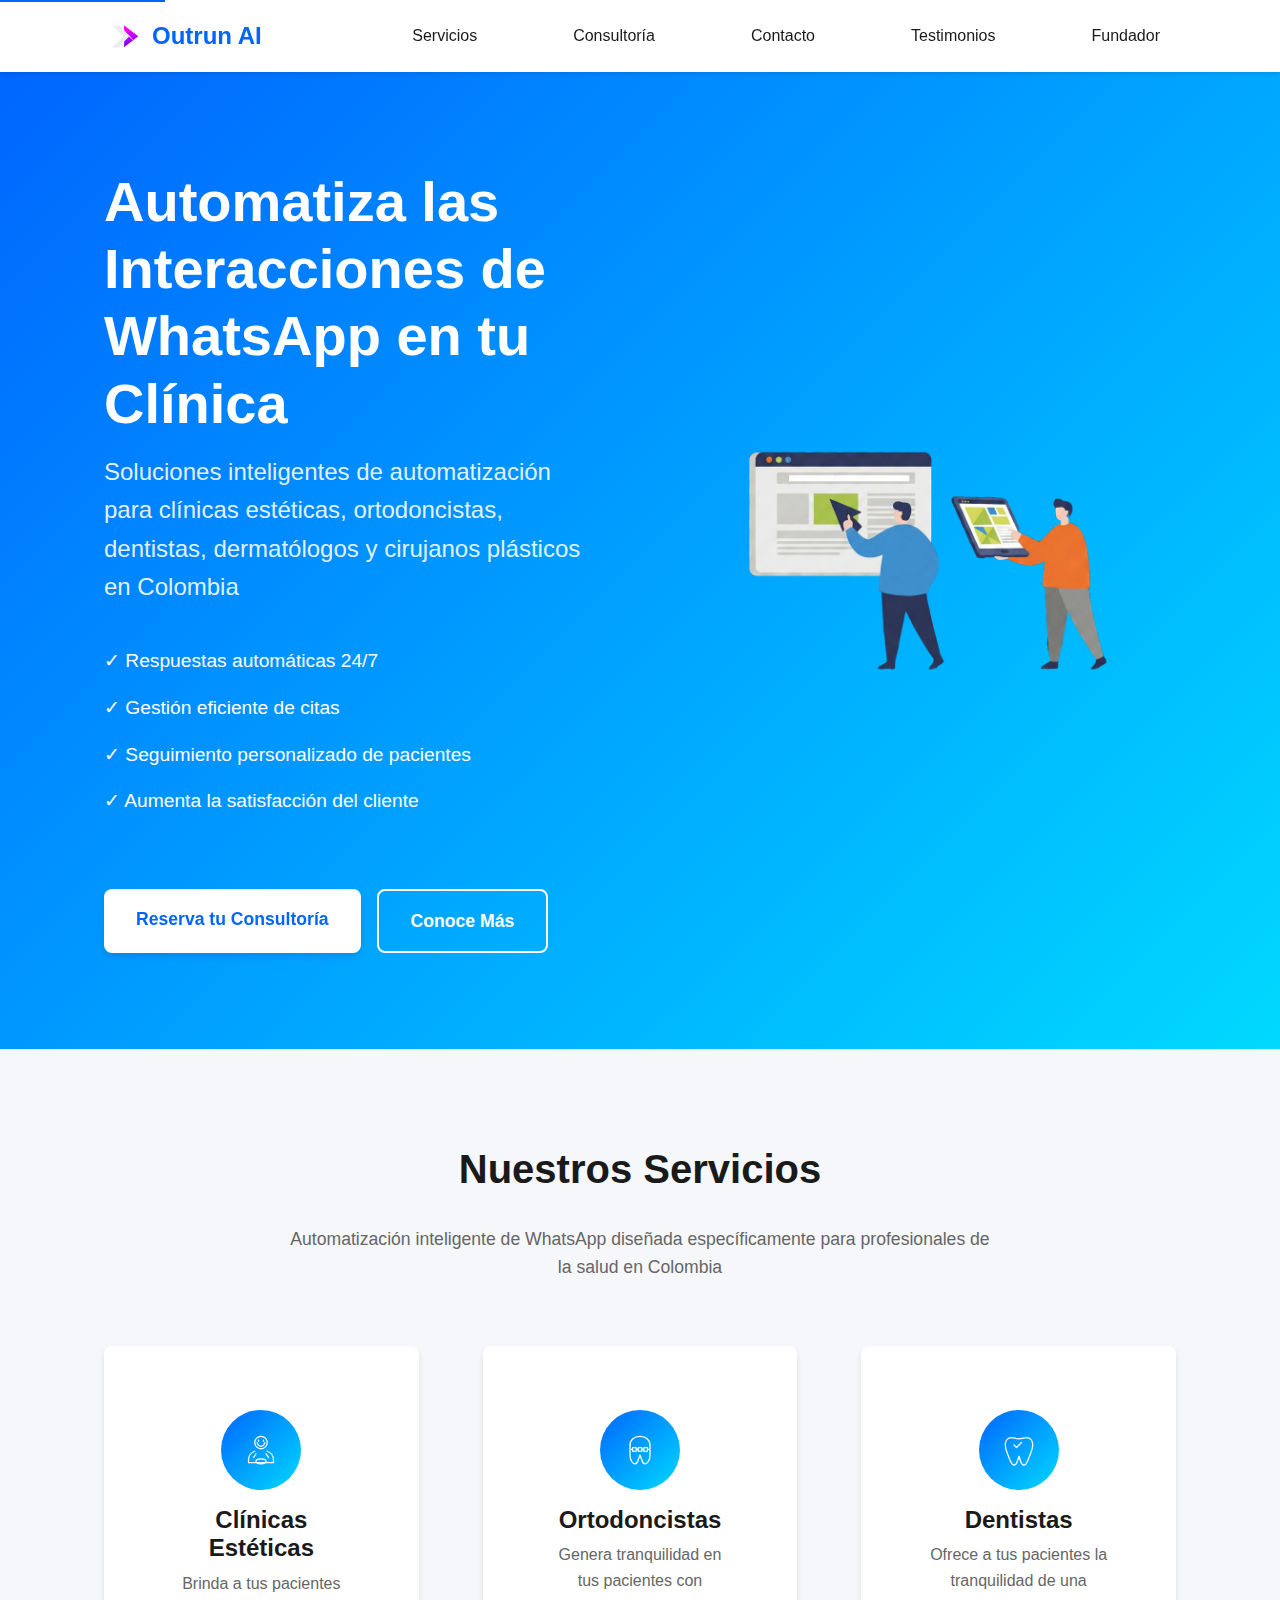
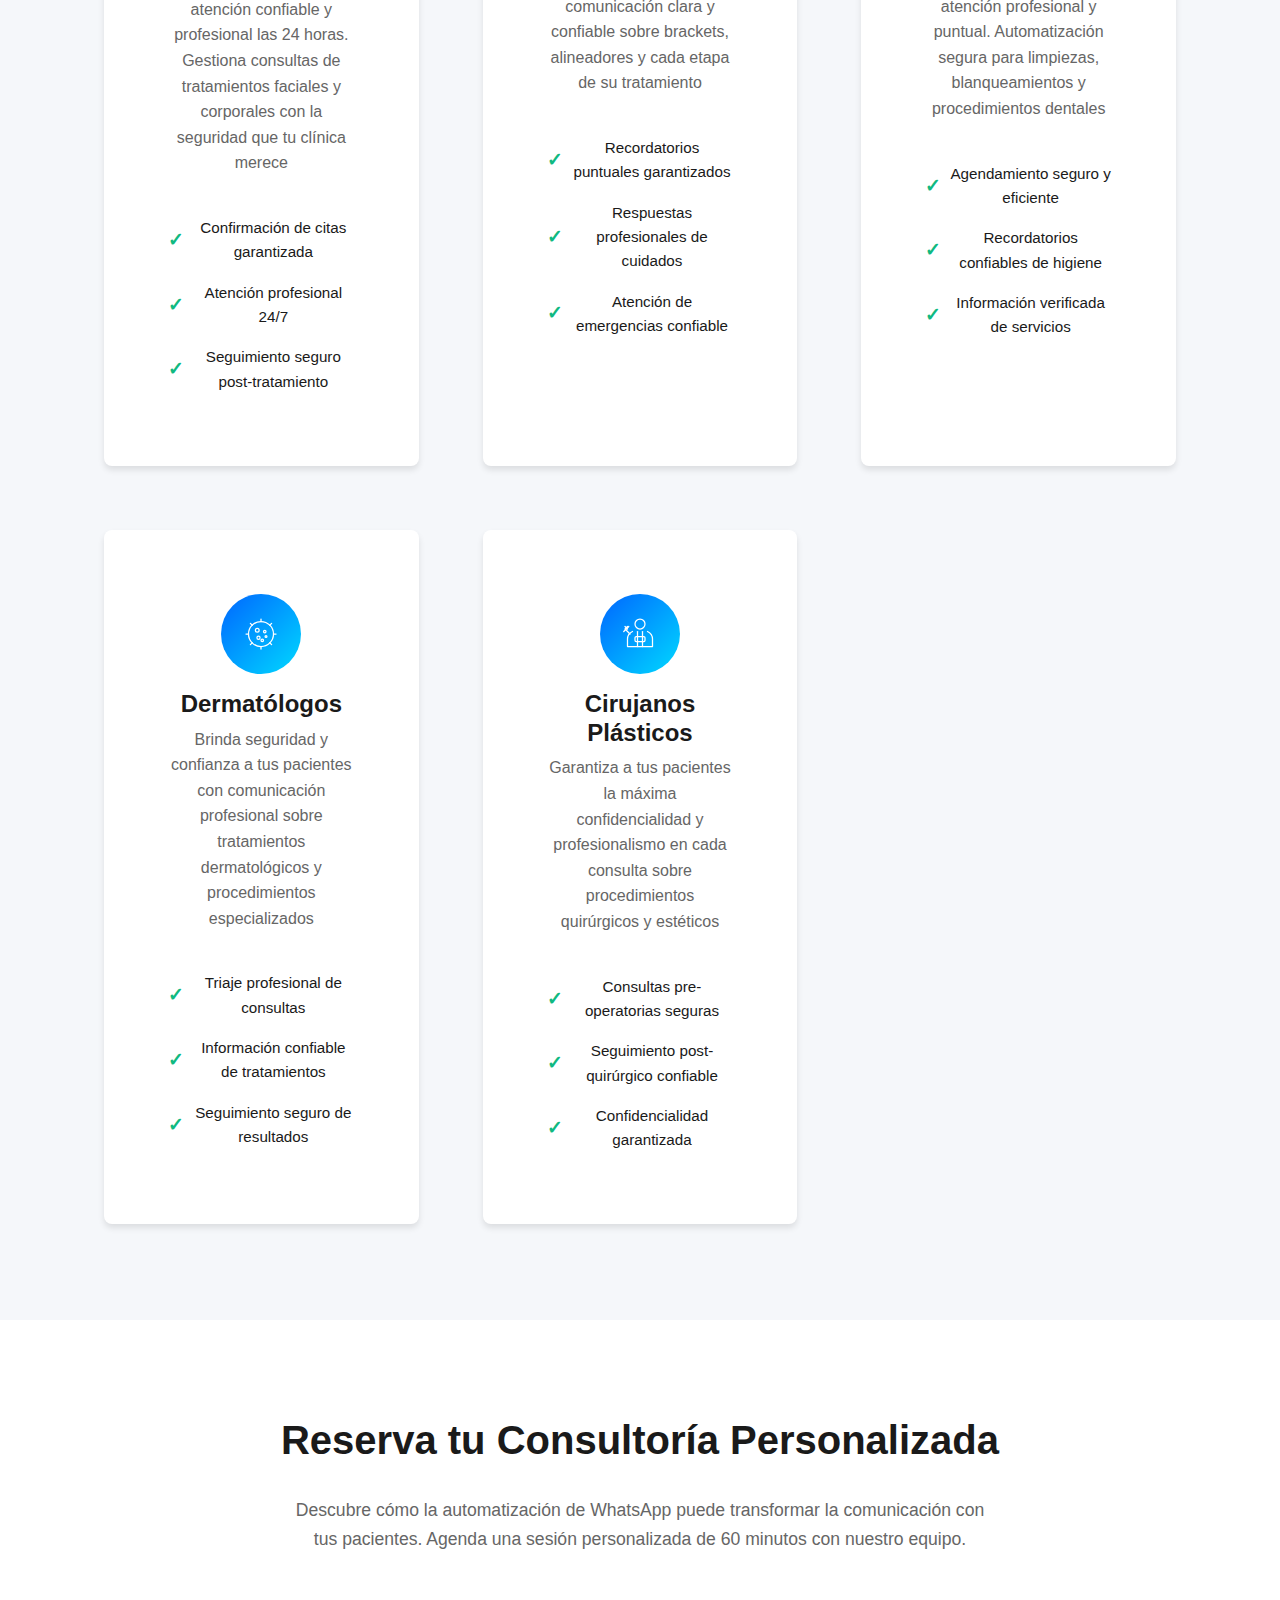
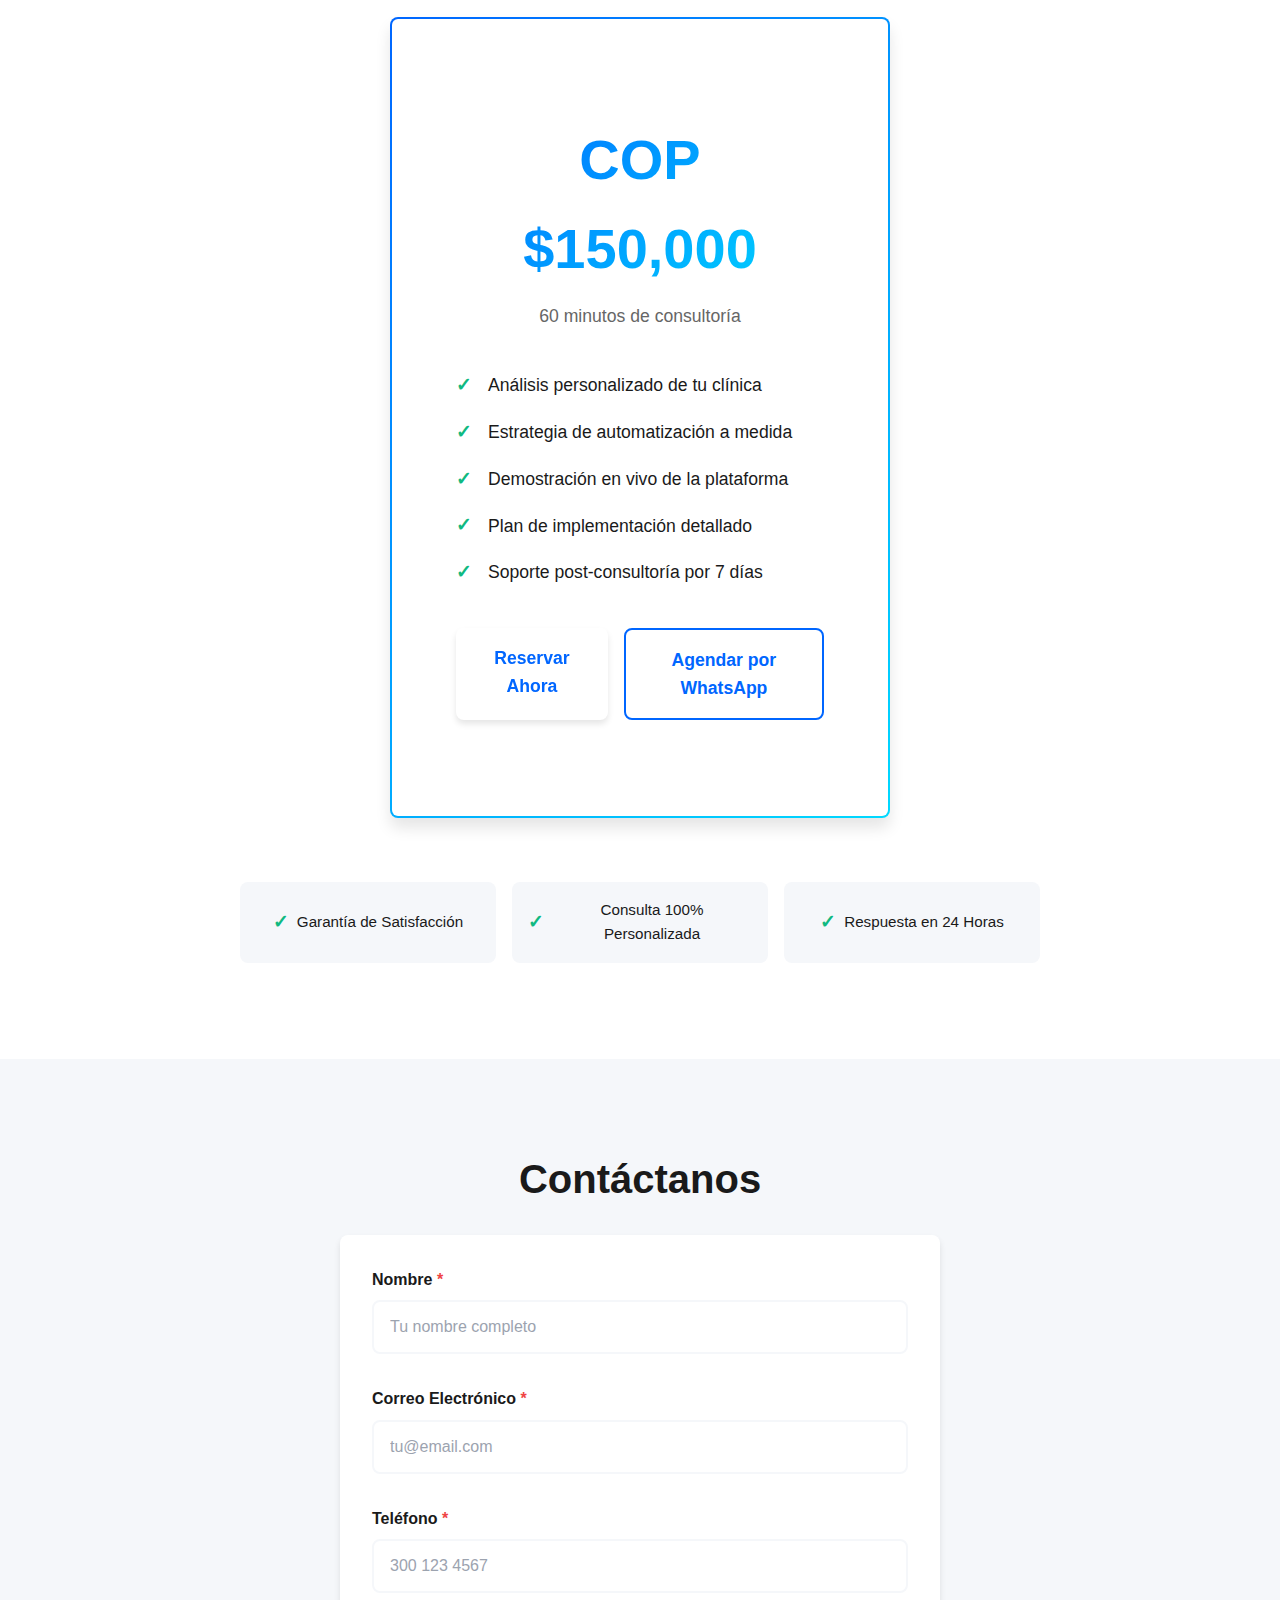
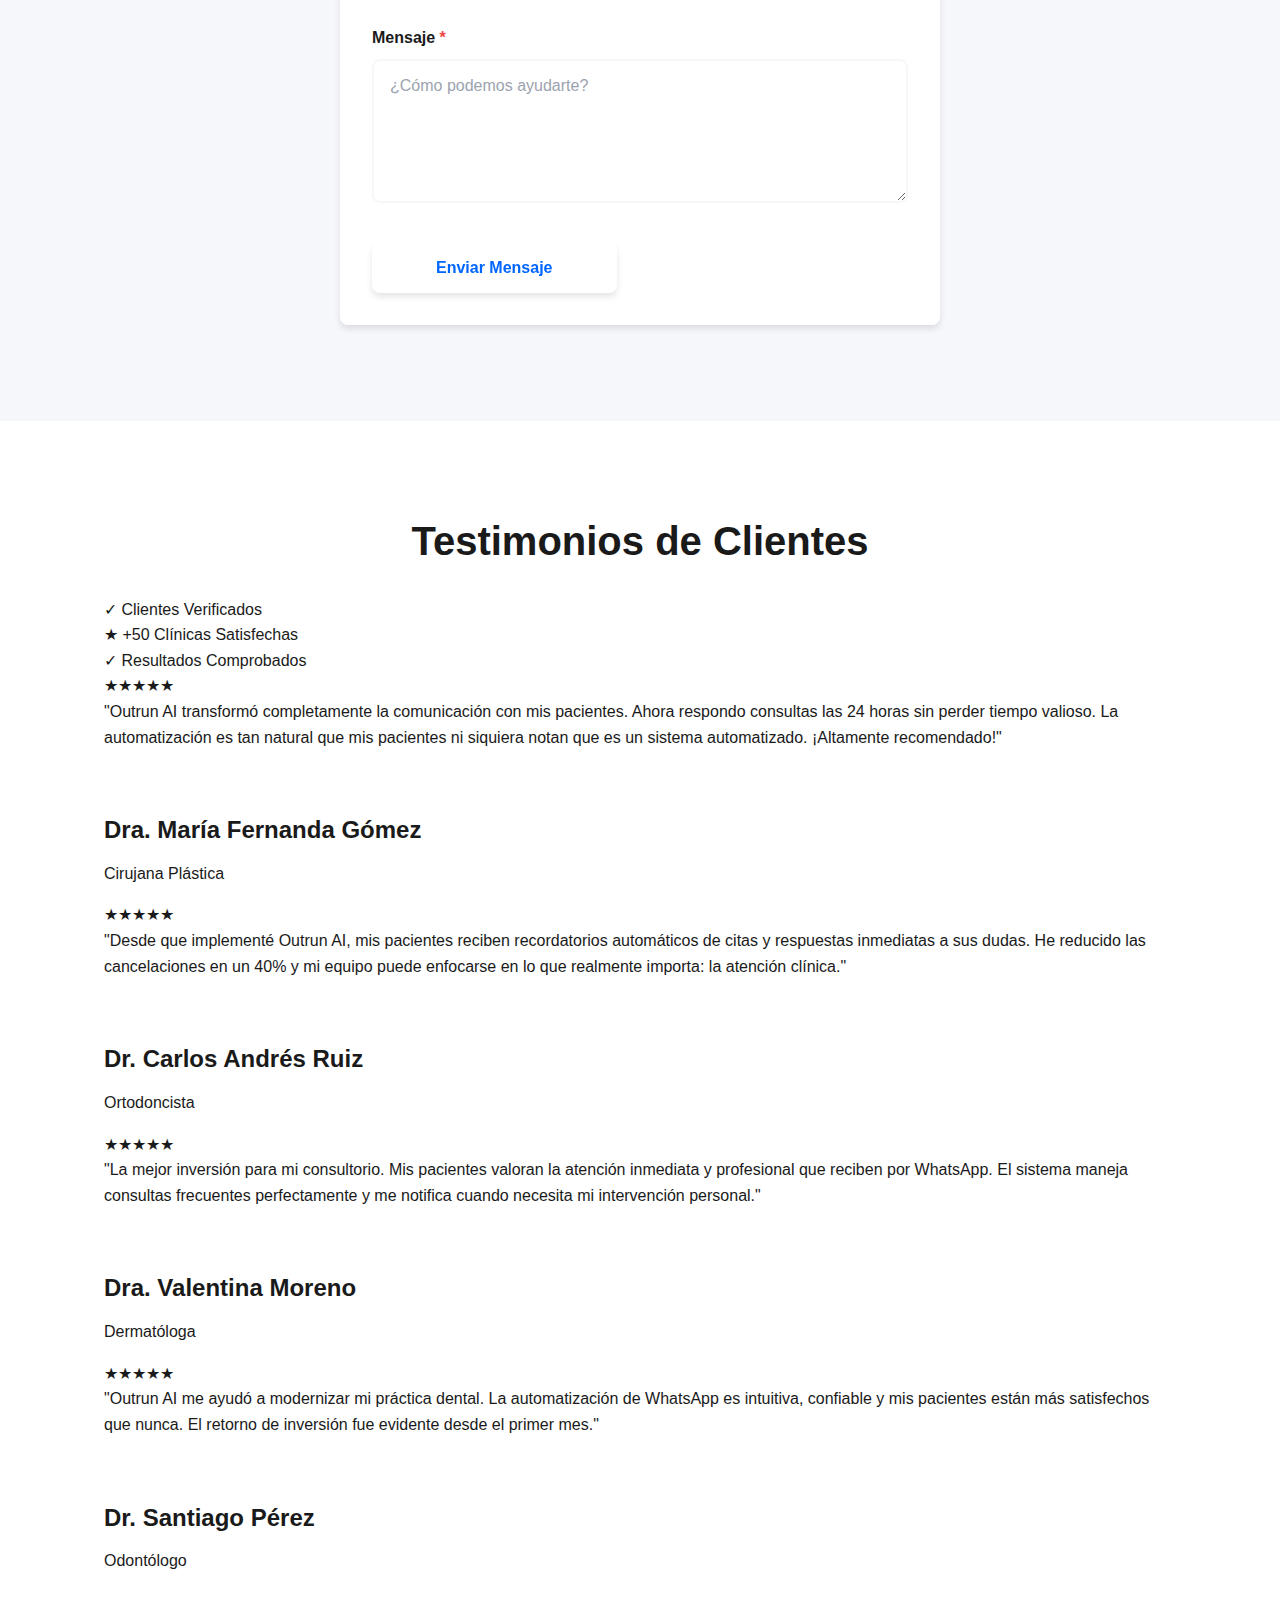
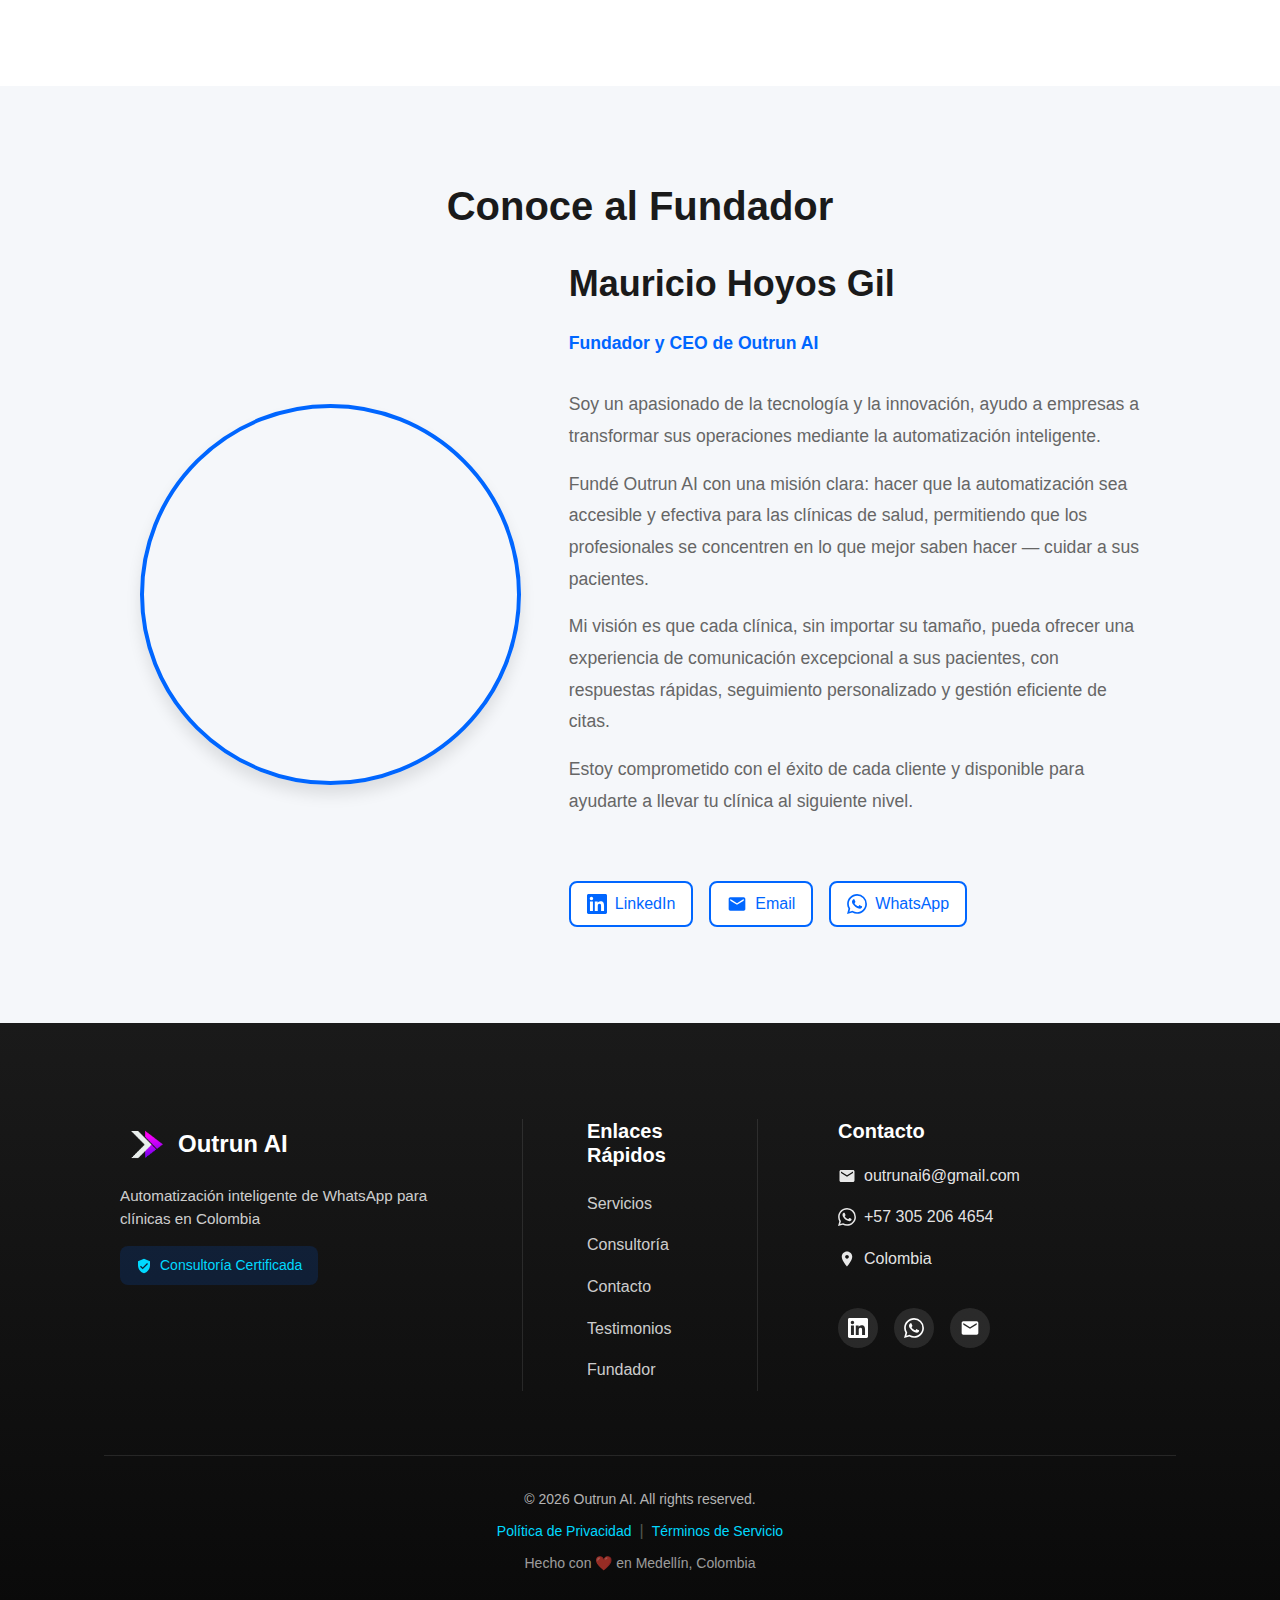
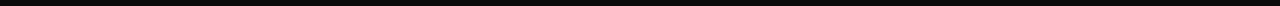
<file: index.html>
<!DOCTYPE html>
<html lang="es" dir="ltr">
<head>
    <!-- Google tag (gtag.js) -->
    <script async src="https://www.googletagmanager.com/gtag/js?id=G-M6JM4FPKYH"></script>
    <script>
      window.dataLayer = window.dataLayer || [];
      function gtag(){dataLayer.push(arguments);}
      gtag('js', new Date());

      gtag('config', 'G-M6JM4FPKYH');
    </script>

    <meta charset="UTF-8">
    <meta name="viewport" content="width=device-width, initial-scale=1.0">
    
    <!-- SEO Meta Tags -->
    <meta name="description" content="Outrun AI - Automatización de WhatsApp para clínicas estéticas, ortodoncistas, dentistas y cirujanos plásticos en Colombia">
    <meta name="keywords" content="automatización WhatsApp, clínicas estéticas Colombia, ortodoncistas Colombia, dentistas Colombia, dermatólogos, cirugía plástica">
    <meta name="author" content="Outrun AI">
    <meta name="robots" content="index, follow">
    
    <!-- Geo-targeting for Colombia -->
    <meta name="geo.region" content="CO">
    <meta name="geo.placename" content="Colombia">
    
    <!-- Open Graph Tags -->
    <meta property="og:title" content="Outrun AI - Automatización WhatsApp para Clínicas">
    <meta property="og:description" content="Automatiza las interacciones con tus pacientes en WhatsApp">
    <meta property="og:type" content="website">
    <meta property="og:locale" content="es_CO">
    <meta property="og:image" content="./assets/images/logo/logo_image.webp">
    
    <title>Outrun AI - Automatización WhatsApp para Clínicas en Colombia</title>
    
    <!-- Favicon -->
    <link rel="icon" type="image/png" href="./assets/images/logo/logo_image.webp">
    <link rel="apple-touch-icon" href="./assets/images/logo/logo_image.webp">
    
    <!-- Stylesheets -->
    <link rel="preload" href="./css/styles.css" as="style">
    <link rel="stylesheet" href="./css/styles.css">
    
    <!-- Structured Data for SEO -->
    <script type="application/ld+json">
    {
      "@context": "https://schema.org",
      "@type": "Organization",
      "name": "Outrun AI",
      "description": "Automatización de WhatsApp para clínicas en Colombia",
      "url": "https://www.outrunai.com",
      "areaServed": {
        "@type": "Country",
        "name": "Colombia"
      },
      "serviceType": ["Automatización WhatsApp", "Gestión de Pacientes"],
      "address": {
        "@type": "PostalAddress",
        "addressCountry": "CO"
      }
    }
    </script>
</head>
<body>
    <!-- Skip Link for Accessibility -->
    <a href="#main" class="skip-link">Saltar al contenido</a>

    <!-- Header -->
    <header role="banner">
        <nav aria-label="Navegación principal">
            <!-- Logo/Brand -->
            <a href="#hero" class="nav-brand">
                <img src="./assets/images/logo/logo_image.webp" alt="Outrun AI Logo" class="nav-logo">
                Outrun AI
            </a>
            
            <!-- Desktop Navigation Links -->
            <ul class="nav-links">
                <li><a href="#servicios">Servicios</a></li>
                <li><a href="#consultoria">Consultoría</a></li>
                <li><a href="#contacto">Contacto</a></li>
                <li><a href="#testimonios">Testimonios</a></li>
                <li><a href="#fundador">Fundador</a></li>
            </ul>
            
            <!-- Mobile Menu Toggle -->
            <button class="menu-toggle" aria-label="Menú de navegación" aria-expanded="false">
                <span></span>
                <span></span>
                <span></span>
            </button>
        </nav>
        
        <!-- Mobile Navigation -->
        <nav class="mobile-nav" aria-label="Navegación móvil">
            <ul>
                <li><a href="#servicios">Servicios</a></li>
                <li><a href="#consultoria">Consultoría</a></li>
                <li><a href="#contacto">Contacto</a></li>
                <li><a href="#testimonios">Testimonios</a></li>
                <li><a href="#fundador">Fundador</a></li>
            </ul>
        </nav>
    </header>

    <!-- Main Content -->
    <main id="main" role="main">
        <!-- Hero Section -->
        <section id="hero" class="section" aria-labelledby="hero-title">
            <div class="container">
                <div class="hero-content">
                    <h1 id="hero-title">Automatiza las Interacciones de WhatsApp en tu Clínica</h1>
                    
                    <p class="hero-subtitle">Soluciones inteligentes de automatización para clínicas estéticas, ortodoncistas, dentistas, dermatólogos y cirujanos plásticos en Colombia</p>
                    
                    <ul class="hero-benefits">
                        <li>✓ Respuestas automáticas 24/7</li>
                        <li>✓ Gestión eficiente de citas</li>
                        <li>✓ Seguimiento personalizado de pacientes</li>
                        <li>✓ Aumenta la satisfacción del cliente</li>
                    </ul>
                    
                    <div class="hero-cta">
                        <a href="#consultoria" class="btn-primary">Reserva tu Consultoría</a>
                        <a href="#servicios" class="btn-secondary">Conoce Más</a>
                    </div>
                </div>
                
                <div class="hero-image">
                    <picture>
                        <source srcset="./assets/images/Hero_image/Hero_image.webp" type="image/webp">
                        <img src="./assets/images/Hero_image/Hero_image.png" alt="Automatización de WhatsApp para clínicas en Colombia" width="600" height="400" loading="eager">
                    </picture>
                </div>
            </div>
        </section>

        <!-- Services Section -->
        <section id="servicios" class="section" aria-labelledby="servicios-title">
            <div class="container">
                <h2 id="servicios-title" class="section-title">Nuestros Servicios</h2>
                <p class="section-subtitle">
                    Automatización inteligente de WhatsApp diseñada específicamente 
                    para profesionales de la salud en Colombia
                </p>
                
                <div class="services-grid">
                    <!-- Clínicas Estéticas -->
                    <article class="service-card">
                        <div class="service-icon">
                            <img src="./assets/icons/clinica-estetica.svg" alt="Icono de clínica estética">
                        </div>
                        <h3 class="service-title">Clínicas Estéticas</h3>
                        <p class="service-description">Brinda a tus pacientes atención confiable y profesional las 24 horas. Gestiona consultas de tratamientos faciales y corporales con la seguridad que tu clínica merece</p>
                        <ul class="service-benefits">
                            <li>Confirmación de citas garantizada</li>
                            <li>Atención profesional 24/7</li>
                            <li>Seguimiento seguro post-tratamiento</li>
                        </ul>
                    </article>

                    <!-- Ortodoncistas -->
                    <article class="service-card">
                        <div class="service-icon">
                            <img src="./assets/icons/ortodoncia.svg" alt="Icono de ortodoncia">
                        </div>
                        <h3 class="service-title">Ortodoncistas</h3>
                        <p class="service-description">Genera tranquilidad en tus pacientes con comunicación clara y confiable sobre brackets, alineadores y cada etapa de su tratamiento</p>
                        <ul class="service-benefits">
                            <li>Recordatorios puntuales garantizados</li>
                            <li>Respuestas profesionales de cuidados</li>
                            <li>Atención de emergencias confiable</li>
                        </ul>
                    </article>

                    <!-- Dentistas -->
                    <article class="service-card">
                        <div class="service-icon">
                            <img src="./assets/icons/dentista.svg" alt="Icono de dentista">
                        </div>
                        <h3 class="service-title">Dentistas</h3>
                        <p class="service-description">Ofrece a tus pacientes la tranquilidad de una atención profesional y puntual. Automatización segura para limpiezas, blanqueamientos y procedimientos dentales</p>
                        <ul class="service-benefits">
                            <li>Agendamiento seguro y eficiente</li>
                            <li>Recordatorios confiables de higiene</li>
                            <li>Información verificada de servicios</li>
                        </ul>
                    </article>

                    <!-- Dermatólogos -->
                    <article class="service-card">
                        <div class="service-icon">
                            <img src="./assets/icons/dermatologo.svg" alt="Icono de dermatología">
                        </div>
                        <h3 class="service-title">Dermatólogos</h3>
                        <p class="service-description">Brinda seguridad y confianza a tus pacientes con comunicación profesional sobre tratamientos dermatológicos y procedimientos especializados</p>
                        <ul class="service-benefits">
                            <li>Triaje profesional de consultas</li>
                            <li>Información confiable de tratamientos</li>
                            <li>Seguimiento seguro de resultados</li>
                        </ul>
                    </article>

                    <!-- Cirujanos Plásticos -->
                    <article class="service-card">
                        <div class="service-icon">
                            <img src="./assets/icons/cirugia-plastica.svg" alt="Icono de cirugía plástica">
                        </div>
                        <h3 class="service-title">Cirujanos Plásticos</h3>
                        <p class="service-description">Garantiza a tus pacientes la máxima confidencialidad y profesionalismo en cada consulta sobre procedimientos quirúrgicos y estéticos</p>
                        <ul class="service-benefits">
                            <li>Consultas pre-operatorias seguras</li>
                            <li>Seguimiento post-quirúrgico confiable</li>
                            <li>Confidencialidad garantizada</li>
                        </ul>
                    </article>
                </div>
            </div>
        </section>

        <!-- Consultation Section -->
        <section id="consultoria" class="section" aria-labelledby="consultoria-title">
            <div class="container">
                <div class="consultoria-content">
                    <h2 id="consultoria-title" class="section-title">Reserva tu Consultoría Personalizada</h2>
                    <p class="section-subtitle">
                        Descubre cómo la automatización de WhatsApp puede transformar la comunicación con tus pacientes. 
                        Agenda una sesión personalizada de 60 minutos con nuestro equipo.
                    </p>
                    
                    <div class="pricing-card">
                        <div class="pricing-header">
                            <span class="pricing-amount">COP $150,000</span>
                            <span class="pricing-duration">60 minutos de consultoría</span>
                        </div>
                        
                        <ul class="included-features">
                            <li>Análisis personalizado de tu clínica</li>
                            <li>Estrategia de automatización a medida</li>
                            <li>Demostración en vivo de la plataforma</li>
                            <li>Plan de implementación detallado</li>
                            <li>Soporte post-consultoría por 7 días</li>
                        </ul>
                        
                        <div class="cta-buttons">
                            <a href="#" class="btn-primary" id="btn-reservar">Reservar Ahora</a>
                            <a href="#" class="btn-secondary btn-whatsapp" id="btn-whatsapp">Agendar por WhatsApp</a>
                        </div>
                    </div>
                    
                    <div class="trust-badges">
                        <div class="trust-badge">
                            <span class="badge-icon">✓</span>
                            <span class="badge-text">Garantía de Satisfacción</span>
                        </div>
                        <div class="trust-badge">
                            <span class="badge-icon">✓</span>
                            <span class="badge-text">Consulta 100% Personalizada</span>
                        </div>
                        <div class="trust-badge">
                            <span class="badge-icon">✓</span>
                            <span class="badge-text">Respuesta en 24 Horas</span>
                        </div>
                    </div>
                </div>
            </div>
        </section>

        <!-- Contact Section -->
        <section id="contacto" class="section" aria-labelledby="contacto-title">
            <div class="container">
                <h2 id="contacto-title" class="section-title">Contáctanos</h2>
                
                <form id="contact-form" class="contact-form" method="POST" action="php/contact.php" novalidate>
                    <!-- Form status message -->
                    <div class="form-message" role="alert" aria-live="polite"></div>
                    
                    <!-- Honeypot field for spam protection -->
                    <div class="honeypot" aria-hidden="true">
                        <label for="website">Website</label>
                        <input type="text" id="website" name="website" tabindex="-1" autocomplete="off">
                    </div>
                    
                    <!-- Name Field -->
                    <div class="form-group">
                        <label for="nombre">Nombre <span class="required">*</span></label>
                        <input 
                            type="text" 
                            id="nombre" 
                            name="nombre" 
                            required 
                            maxlength="100"
                            aria-required="true"
                            aria-describedby="nombre-error"
                            placeholder="Tu nombre completo"
                        >
                        <span id="nombre-error" class="error-message" role="alert"></span>
                    </div>
                    
                    <!-- Email Field -->
                    <div class="form-group">
                        <label for="email">Correo Electrónico <span class="required">*</span></label>
                        <input 
                            type="email" 
                            id="email" 
                            name="email" 
                            required
                            aria-required="true"
                            aria-describedby="email-error"
                            placeholder="tu@email.com"
                        >
                        <span id="email-error" class="error-message" role="alert"></span>
                    </div>
                    
                    <!-- Phone Field -->
                    <div class="form-group">
                        <label for="telefono">Teléfono <span class="required">*</span></label>
                        <input 
                            type="tel" 
                            id="telefono" 
                            name="telefono" 
                            required
                            aria-required="true"
                            aria-describedby="telefono-error"
                            placeholder="300 123 4567"
                            pattern="[0-9]{3}[\s]?[0-9]{3}[\s]?[0-9]{4}"
                        >
                        <span id="telefono-error" class="error-message" role="alert"></span>
                    </div>
                    
                    <!-- Message Field -->
                    <div class="form-group">
                        <label for="mensaje">Mensaje <span class="required">*</span></label>
                        <textarea 
                            id="mensaje" 
                            name="mensaje" 
                            rows="6" 
                            required
                            maxlength="1000"
                            aria-required="true"
                            aria-describedby="mensaje-error"
                            placeholder="¿Cómo podemos ayudarte?"
                        ></textarea>
                        <span id="mensaje-error" class="error-message" role="alert"></span>
                    </div>
                    
                    <!-- Submit Button -->
                    <button type="submit" class="btn-primary contact-submit">
                        Enviar Mensaje
                    </button>
                </form>
            </div>
        </section>

        <!-- Testimonials Section -->
        <section id="testimonios" class="section" aria-labelledby="testimonios-title">
            <div class="container">
                <h2 id="testimonios-title" class="section-title">Testimonios de Clientes</h2>
                
                <div class="testimonials-trust-badges">
                    <div class="testimonial-trust-badge">
                        <span class="trust-badge-icon">✓</span>
                        <span class="trust-badge-text">Clientes Verificados</span>
                    </div>
                    <div class="testimonial-trust-badge">
                        <span class="trust-badge-icon">★</span>
                        <span class="trust-badge-text">+50 Clínicas Satisfechas</span>
                    </div>
                    <div class="testimonial-trust-badge">
                        <span class="trust-badge-icon">✓</span>
                        <span class="trust-badge-text">Resultados Comprobados</span>
                    </div>
                </div>
                
                <div class="testimonials-grid" aria-label="Testimonios de clientes" role="region">
                    <article class="testimonial-card">
                        <div class="testimonial-rating" aria-label="5 de 5 estrellas">★★★★★</div>
                        <p class="testimonial-text">"Outrun AI transformó completamente la comunicación con mis pacientes. Ahora respondo consultas las 24 horas sin perder tiempo valioso. La automatización es tan natural que mis pacientes ni siquiera notan que es un sistema automatizado. ¡Altamente recomendado!"</p>
                        <div class="testimonial-author">
                            <picture>
                                <source srcset="./assets/images/testimonials/maria-gomez.webp" type="image/webp">
                                <img src="./assets/images/testimonials/maria-gomez.jpg" alt="Foto de Dra. María Fernanda Gómez" class="author-photo" loading="lazy" width="50" height="50">
                            </picture>
                            <div class="author-info">
                                <h4 class="author-name">Dra. María Fernanda Gómez</h4>
                                <p class="author-role">Cirujana Plástica</p>
                            </div>
                        </div>
                    </article>

                    <article class="testimonial-card">
                        <div class="testimonial-rating" aria-label="5 de 5 estrellas">★★★★★</div>
                        <p class="testimonial-text">"Desde que implementé Outrun AI, mis pacientes reciben recordatorios automáticos de citas y respuestas inmediatas a sus dudas. He reducido las cancelaciones en un 40% y mi equipo puede enfocarse en lo que realmente importa: la atención clínica."</p>
                        <div class="testimonial-author">
                            <picture>
                                <source srcset="./assets/images/testimonials/carlos-ruiz.webp" type="image/webp">
                                <img src="./assets/images/testimonials/carlos-ruiz.jpg" alt="Foto de Dr. Carlos Andrés Ruiz" class="author-photo" loading="lazy" width="50" height="50">
                            </picture>
                            <div class="author-info">
                                <h4 class="author-name">Dr. Carlos Andrés Ruiz</h4>
                                <p class="author-role">Ortodoncista</p>
                            </div>
                        </div>
                    </article>

                    <article class="testimonial-card">
                        <div class="testimonial-rating" aria-label="5 de 5 estrellas">★★★★★</div>
                        <p class="testimonial-text">"La mejor inversión para mi consultorio. Mis pacientes valoran la atención inmediata y profesional que reciben por WhatsApp. El sistema maneja consultas frecuentes perfectamente y me notifica cuando necesita mi intervención personal."</p>
                        <div class="testimonial-author">
                            <picture>
                                <source srcset="./assets/images/testimonials/valentina-moreno.webp" type="image/webp">
                                <img src="./assets/images/testimonials/valentina-moreno.jpg" alt="Foto de Dra. Valentina Moreno" class="author-photo" loading="lazy" width="50" height="50">
                            </picture>
                            <div class="author-info">
                                <h4 class="author-name">Dra. Valentina Moreno</h4>
                                <p class="author-role">Dermatóloga</p>
                            </div>
                        </div>
                    </article>

                    <article class="testimonial-card">
                        <div class="testimonial-rating" aria-label="5 de 5 estrellas">★★★★★</div>
                        <p class="testimonial-text">"Outrun AI me ayudó a modernizar mi práctica dental. La automatización de WhatsApp es intuitiva, confiable y mis pacientes están más satisfechos que nunca. El retorno de inversión fue evidente desde el primer mes."</p>
                        <div class="testimonial-author">
                            <picture>
                                <source srcset="./assets/images/testimonials/santiago-perez.webp" type="image/webp">
                                <img src="./assets/images/testimonials/santiago-perez.jpg" alt="Foto de Dr. Santiago Pérez" class="author-photo" loading="lazy" width="50" height="50">
                            </picture>
                            <div class="author-info">
                                <h4 class="author-name">Dr. Santiago Pérez</h4>
                                <p class="author-role">Odontólogo</p>
                            </div>
                        </div>
                    </article>
                </div>
            </div>
        </section>

        <!-- Founder Section -->
        <section id="fundador" class="section" aria-labelledby="fundador-title">
            <div class="container">
                <h2 id="fundador-title" class="section-title">Conoce al Fundador</h2>
                
                <div class="founder-content">
                    <div class="founder-image">
                        <picture>
                            <source srcset="./assets/images/founder.webp" type="image/webp">
                            <img src="./assets/images/founder.jpg" alt="Foto del fundador de Outrun AI" loading="lazy" width="400" height="400">
                        </picture>
                    </div>
                    
                    <div class="founder-bio">
                        <h3>Mauricio Hoyos Gil</h3>
                        <p class="founder-role">Fundador y CEO de Outrun AI</p>
                        
                        <!-- Reemplaza este texto con tu biografía personal -->
                        <div class="founder-description">
                            <p>Soy un apasionado de la tecnología y la innovación, ayudo a empresas a transformar sus operaciones mediante la automatización inteligente.</p>
                            
                            <p>Fundé Outrun AI con una misión clara: hacer que la automatización sea accesible y efectiva para las clínicas de salud, permitiendo que los profesionales se concentren en lo que mejor saben hacer — cuidar a sus pacientes.</p>
                            
                            <p>Mi visión es que cada clínica, sin importar su tamaño, pueda ofrecer una experiencia de comunicación excepcional a sus pacientes, con respuestas rápidas, seguimiento personalizado y gestión eficiente de citas.</p>
                            
                            <p>Estoy comprometido con el éxito de cada cliente y disponible para ayudarte a llevar tu clínica al siguiente nivel.</p>
                        </div>
                        
                        <div class="founder-social">
                            <a href="https://www.linkedin.com/in/mauricio-hoyos-gil-264022219/" class="social-link linkedin" aria-label="LinkedIn del fundador">
                                <svg width="20" height="20" viewBox="0 0 24 24" fill="currentColor"><path d="M20.447 20.452h-3.554v-5.569c0-1.328-.027-3.037-1.852-3.037-1.853 0-2.136 1.445-2.136 2.939v5.667H9.351V9h3.414v1.561h.046c.477-.9 1.637-1.85 3.37-1.85 3.601 0 4.267 2.37 4.267 5.455v6.286zM5.337 7.433c-1.144 0-2.063-.926-2.063-2.065 0-1.138.92-2.063 2.063-2.063 1.14 0 2.064.925 2.064 2.063 0 1.139-.925 2.065-2.064 2.065zm1.782 13.019H3.555V9h3.564v11.452zM22.225 0H1.771C.792 0 0 .774 0 1.729v20.542C0 23.227.792 24 1.771 24h20.451C23.2 24 24 23.227 24 22.271V1.729C24 .774 23.2 0 22.222 0h.003z"/></svg>
                                LinkedIn
                            </a>
                            <a href="mailto:outrunai6@gmail.com" class="social-link email" aria-label="Email del fundador">
                                <svg width="20" height="20" viewBox="0 0 24 24" fill="currentColor"><path d="M20 4H4c-1.1 0-1.99.9-1.99 2L2 18c0 1.1.9 2 2 2h16c1.1 0 2-.9 2-2V6c0-1.1-.9-2-2-2zm0 4l-8 5-8-5V6l8 5 8-5v2z"/></svg>
                                Email
                            </a>
                            <a href="https://wa.me/573052064654" class="social-link whatsapp" aria-label="WhatsApp del fundador">
                                <svg width="20" height="20" viewBox="0 0 24 24" fill="currentColor"><path d="M17.472 14.382c-.297-.149-1.758-.867-2.03-.967-.273-.099-.471-.148-.67.15-.197.297-.767.966-.94 1.164-.173.199-.347.223-.644.075-.297-.15-1.255-.463-2.39-1.475-.883-.788-1.48-1.761-1.653-2.059-.173-.297-.018-.458.13-.606.134-.133.298-.347.446-.52.149-.174.198-.298.298-.497.099-.198.05-.371-.025-.52-.075-.149-.669-1.612-.916-2.207-.242-.579-.487-.5-.669-.51-.173-.008-.371-.01-.57-.01-.198 0-.52.074-.792.372-.272.297-1.04 1.016-1.04 2.479 0 1.462 1.065 2.875 1.213 3.074.149.198 2.096 3.2 5.077 4.487.709.306 1.262.489 1.694.625.712.227 1.36.195 1.871.118.571-.085 1.758-.719 2.006-1.413.248-.694.248-1.289.173-1.413-.074-.124-.272-.198-.57-.347m-5.421 7.403h-.004a9.87 9.87 0 01-5.031-1.378l-.361-.214-3.741.982.998-3.648-.235-.374a9.86 9.86 0 01-1.51-5.26c.001-5.45 4.436-9.884 9.888-9.884 2.64 0 5.122 1.03 6.988 2.898a9.825 9.825 0 012.893 6.994c-.003 5.45-4.437 9.884-9.885 9.884m8.413-18.297A11.815 11.815 0 0012.05 0C5.495 0 .16 5.335.157 11.892c0 2.096.547 4.142 1.588 5.945L.057 24l6.305-1.654a11.882 11.882 0 005.683 1.448h.005c6.554 0 11.89-5.335 11.893-11.893a11.821 11.821 0 00-3.48-8.413z"/></svg>
                                WhatsApp
                            </a>
                        </div>
                    </div>
                </div>
            </div>
        </section>
    </main>

    <!-- Footer -->
    <footer role="contentinfo">
        <div class="container">
            <div class="footer-content">
                <!-- Company Info Column -->
                <div class="footer-column footer-company">
                    <div class="footer-brand">
                        <img src="./assets/images/logo/logo_image.webp" alt="Outrun AI Logo" class="footer-logo" width="50" height="50">
                        <span class="footer-brand-name">Outrun AI</span>
                    </div>
                    <p class="footer-tagline">Automatización inteligente de WhatsApp para clínicas en Colombia</p>
                    <div class="footer-trust-badge">
                        <svg width="16" height="16" viewBox="0 0 24 24" fill="currentColor" aria-hidden="true">
                            <path d="M12 1L3 5v6c0 5.55 3.84 10.74 9 12 5.16-1.26 9-6.45 9-12V5l-9-4zm-2 16l-4-4 1.41-1.41L10 14.17l6.59-6.59L18 9l-8 8z"/>
                        </svg>
                        <span>Consultoría Certificada</span>
                    </div>
                </div>

                <!-- Quick Links Column -->
                <div class="footer-column footer-nav-column">
                    <h3 class="footer-heading">Enlaces Rápidos</h3>
                    <nav aria-label="Enlaces rápidos del pie de página">
                        <ul class="footer-links">
                            <li><a href="#servicios">Servicios</a></li>
                            <li><a href="#consultoria">Consultoría</a></li>
                            <li><a href="#contacto">Contacto</a></li>
                            <li><a href="#testimonios">Testimonios</a></li>
                            <li><a href="#fundador">Fundador</a></li>
                        </ul>
                    </nav>
                </div>

                <!-- Contact Info Column -->
                <div class="footer-column footer-contact">
                    <h3 class="footer-heading">Contacto</h3>
                    <div class="footer-contact-list">
                        <a href="mailto:outrunai6@gmail.com" class="footer-contact-item">
                            <svg width="18" height="18" viewBox="0 0 24 24" fill="currentColor" aria-hidden="true">
                                <path d="M20 4H4c-1.1 0-1.99.9-1.99 2L2 18c0 1.1.9 2 2 2h16c1.1 0 2-.9 2-2V6c0-1.1-.9-2-2-2zm0 4l-8 5-8-5V6l8 5 8-5v2z"/>
                            </svg>
                            <span>outrunai6@gmail.com</span>
                        </a>
                        <a href="https://wa.me/573052064654" target="_blank" rel="noopener noreferrer" class="footer-contact-item">
                            <svg width="18" height="18" viewBox="0 0 24 24" fill="currentColor" aria-hidden="true">
                                <path d="M17.472 14.382c-.297-.149-1.758-.867-2.03-.967-.273-.099-.471-.148-.67.15-.197.297-.767.966-.94 1.164-.173.199-.347.223-.644.075-.297-.15-1.255-.463-2.39-1.475-.883-.788-1.48-1.761-1.653-2.059-.173-.297-.018-.458.13-.606.134-.133.298-.347.446-.52.149-.174.198-.298.298-.497.099-.198.05-.371-.025-.52-.075-.149-.669-1.612-.916-2.207-.242-.579-.487-.5-.669-.51-.173-.008-.371-.01-.57-.01-.198 0-.52.074-.792.372-.272.297-1.04 1.016-1.04 2.479 0 1.462 1.065 2.875 1.213 3.074.149.198 2.096 3.2 5.077 4.487.709.306 1.262.489 1.694.625.712.227 1.36.195 1.871.118.571-.085 1.758-.719 2.006-1.413.248-.694.248-1.289.173-1.413-.074-.124-.272-.198-.57-.347m-5.421 7.403h-.004a9.87 9.87 0 01-5.031-1.378l-.361-.214-3.741.982.998-3.648-.235-.374a9.86 9.86 0 01-1.51-5.26c.001-5.45 4.436-9.884 9.888-9.884 2.64 0 5.122 1.03 6.988 2.898a9.825 9.825 0 012.893 6.994c-.003 5.45-4.437 9.884-9.885 9.884m8.413-18.297A11.815 11.815 0 0012.05 0C5.495 0 .16 5.335.157 11.892c0 2.096.547 4.142 1.588 5.945L.057 24l6.305-1.654a11.882 11.882 0 005.683 1.448h.005c6.554 0 11.89-5.335 11.893-11.893a11.821 11.821 0 00-3.48-8.413z"/>
                            </svg>
                            <span>+57 305 206 4654</span>
                        </a>
                        <div class="footer-contact-item">
                            <svg width="18" height="18" viewBox="0 0 24 24" fill="currentColor" aria-hidden="true">
                                <path d="M12 2C8.13 2 5 5.13 5 9c0 5.25 7 13 7 13s7-7.75 7-13c0-3.87-3.13-7-7-7zm0 9.5c-1.38 0-2.5-1.12-2.5-2.5s1.12-2.5 2.5-2.5 2.5 1.12 2.5 2.5-1.12 2.5-2.5 2.5z"/>
                            </svg>
                            <span>Colombia</span>
                        </div>
                    </div>
                    
                    <!-- Social Media Links -->
                    <div class="footer-social" aria-label="Redes sociales">
                        <a href="https://www.linkedin.com/in/mauricio-hoyos-gil-264022219/" target="_blank" rel="noopener noreferrer" class="footer-social-link" aria-label="LinkedIn del fundador">
                            <svg width="20" height="20" viewBox="0 0 24 24" fill="currentColor" aria-hidden="true">
                                <path d="M20.447 20.452h-3.554v-5.569c0-1.328-.027-3.037-1.852-3.037-1.853 0-2.136 1.445-2.136 2.939v5.667H9.351V9h3.414v1.561h.046c.477-.9 1.637-1.85 3.37-1.85 3.601 0 4.267 2.37 4.267 5.455v6.286zM5.337 7.433c-1.144 0-2.063-.926-2.063-2.065 0-1.138.92-2.063 2.063-2.063 1.14 0 2.064.925 2.064 2.063 0 1.139-.925 2.065-2.064 2.065zm1.782 13.019H3.555V9h3.564v11.452zM22.225 0H1.771C.792 0 0 .774 0 1.729v20.542C0 23.227.792 24 1.771 24h20.451C23.2 24 24 23.227 24 22.271V1.729C24 .774 23.2 0 22.222 0h.003z"/>
                            </svg>
                        </a>
                        <a href="https://wa.me/573052064654" target="_blank" rel="noopener noreferrer" class="footer-social-link" aria-label="Contactar por WhatsApp">
                            <svg width="20" height="20" viewBox="0 0 24 24" fill="currentColor" aria-hidden="true">
                                <path d="M17.472 14.382c-.297-.149-1.758-.867-2.03-.967-.273-.099-.471-.148-.67.15-.197.297-.767.966-.94 1.164-.173.199-.347.223-.644.075-.297-.15-1.255-.463-2.39-1.475-.883-.788-1.48-1.761-1.653-2.059-.173-.297-.018-.458.13-.606.134-.133.298-.347.446-.52.149-.174.198-.298.298-.497.099-.198.05-.371-.025-.52-.075-.149-.669-1.612-.916-2.207-.242-.579-.487-.5-.669-.51-.173-.008-.371-.01-.57-.01-.198 0-.52.074-.792.372-.272.297-1.04 1.016-1.04 2.479 0 1.462 1.065 2.875 1.213 3.074.149.198 2.096 3.2 5.077 4.487.709.306 1.262.489 1.694.625.712.227 1.36.195 1.871.118.571-.085 1.758-.719 2.006-1.413.248-.694.248-1.289.173-1.413-.074-.124-.272-.198-.57-.347m-5.421 7.403h-.004a9.87 9.87 0 01-5.031-1.378l-.361-.214-3.741.982.998-3.648-.235-.374a9.86 9.86 0 01-1.51-5.26c.001-5.45 4.436-9.884 9.888-9.884 2.64 0 5.122 1.03 6.988 2.898a9.825 9.825 0 012.893 6.994c-.003 5.45-4.437 9.884-9.885 9.884m8.413-18.297A11.815 11.815 0 0012.05 0C5.495 0 .16 5.335.157 11.892c0 2.096.547 4.142 1.588 5.945L.057 24l6.305-1.654a11.882 11.882 0 005.683 1.448h.005c6.554 0 11.89-5.335 11.893-11.893a11.821 11.821 0 00-3.48-8.413z"/>
                            </svg>
                        </a>
                        <a href="mailto:outrunai6@gmail.com" class="footer-social-link" aria-label="Enviar correo electrónico">
                            <svg width="20" height="20" viewBox="0 0 24 24" fill="currentColor" aria-hidden="true">
                                <path d="M20 4H4c-1.1 0-1.99.9-1.99 2L2 18c0 1.1.9 2 2 2h16c1.1 0 2-.9 2-2V6c0-1.1-.9-2-2-2zm0 4l-8 5-8-5V6l8 5 8-5v2z"/>
                            </svg>
                        </a>
                    </div>
                </div>
            </div>

            <!-- Footer Bottom -->
            <div class="footer-bottom">
                <p class="footer-copyright">© 2026 Outrun AI. All rights reserved.</p>
                <div class="footer-legal">
                    <a href="#" aria-label="Política de Privacidad">Política de Privacidad</a>
                    <span class="footer-divider">|</span>
                    <a href="#" aria-label="Términos de Servicio">Términos de Servicio</a>
                </div>
                <p class="footer-made-in">Hecho con ❤️ en Medellín, Colombia</p>
            </div>
        </div>
    </footer>

    <!-- No JavaScript Message -->
    <noscript>
        <p>Este sitio requiere JavaScript para funcionar correctamente</p>
    </noscript>

    <!-- Scripts -->
    <script src="./js/main.js" defer></script>
</body>
</html>
</file>
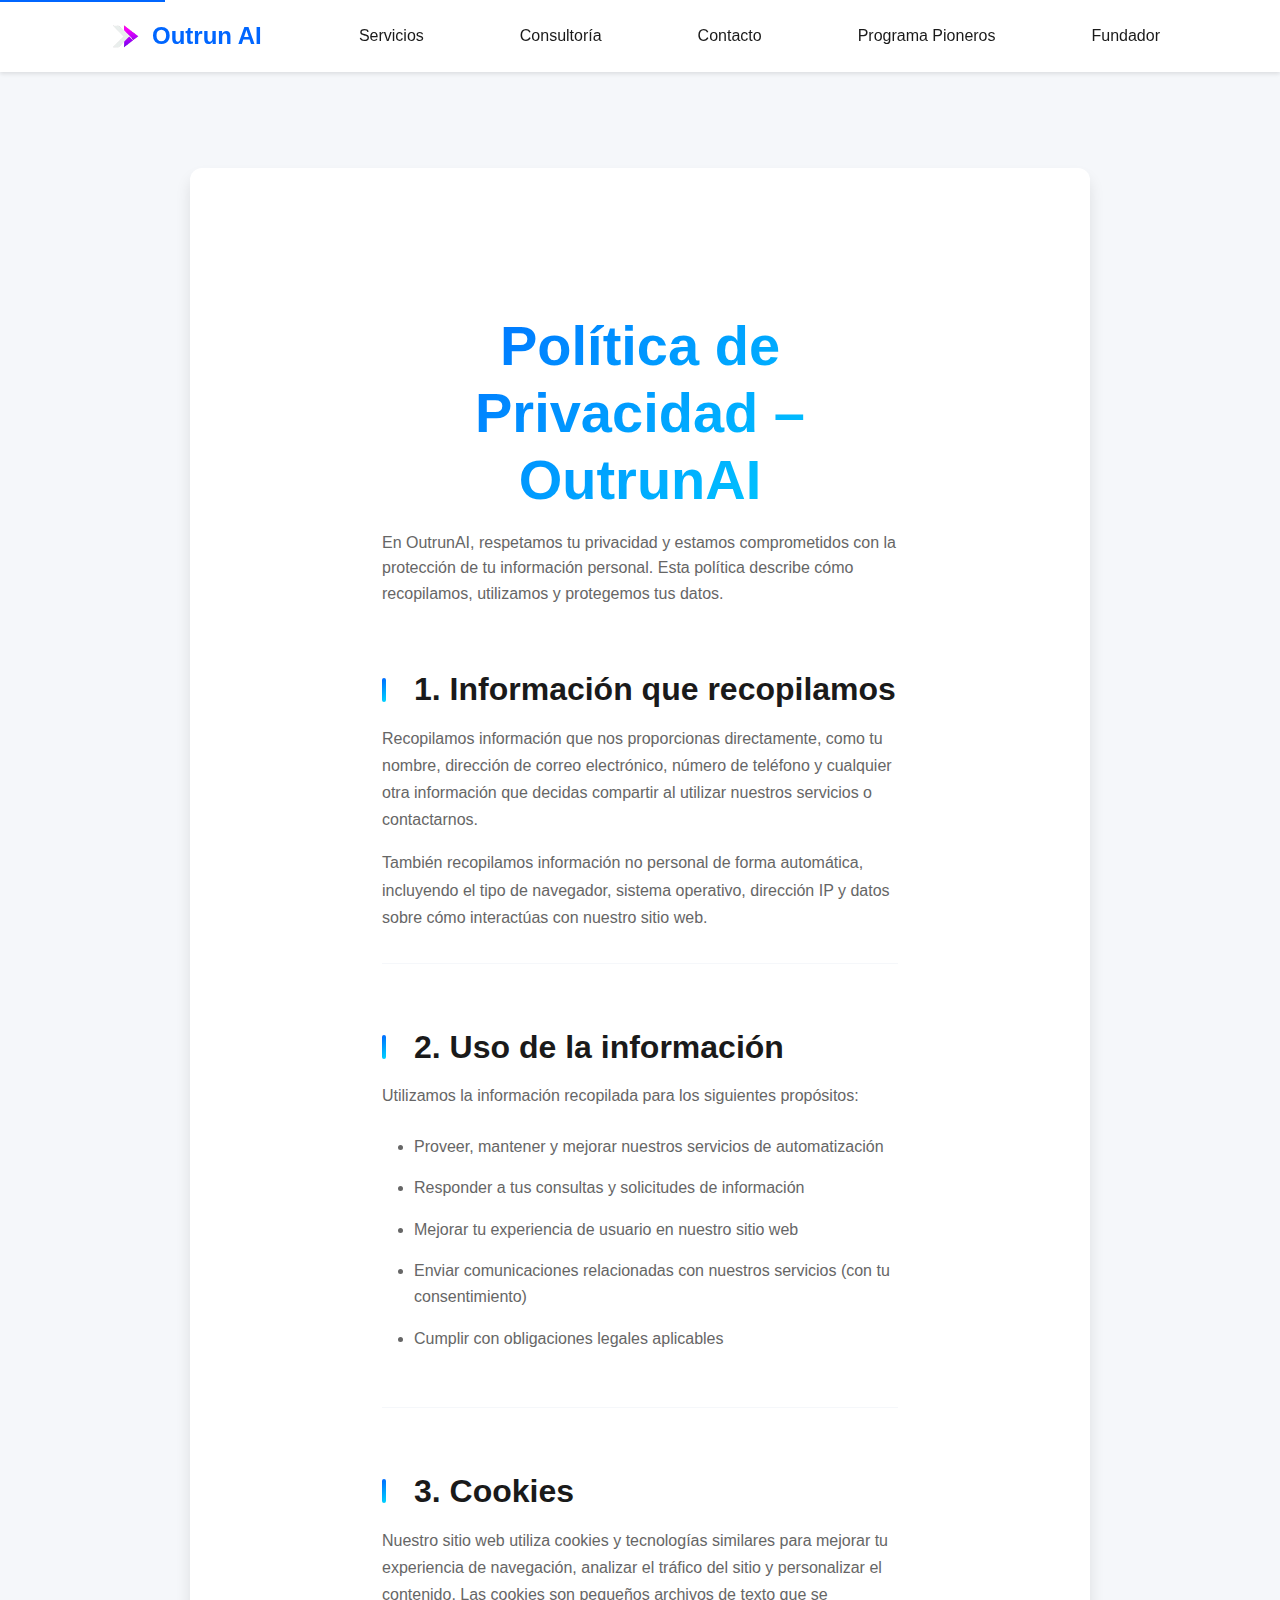
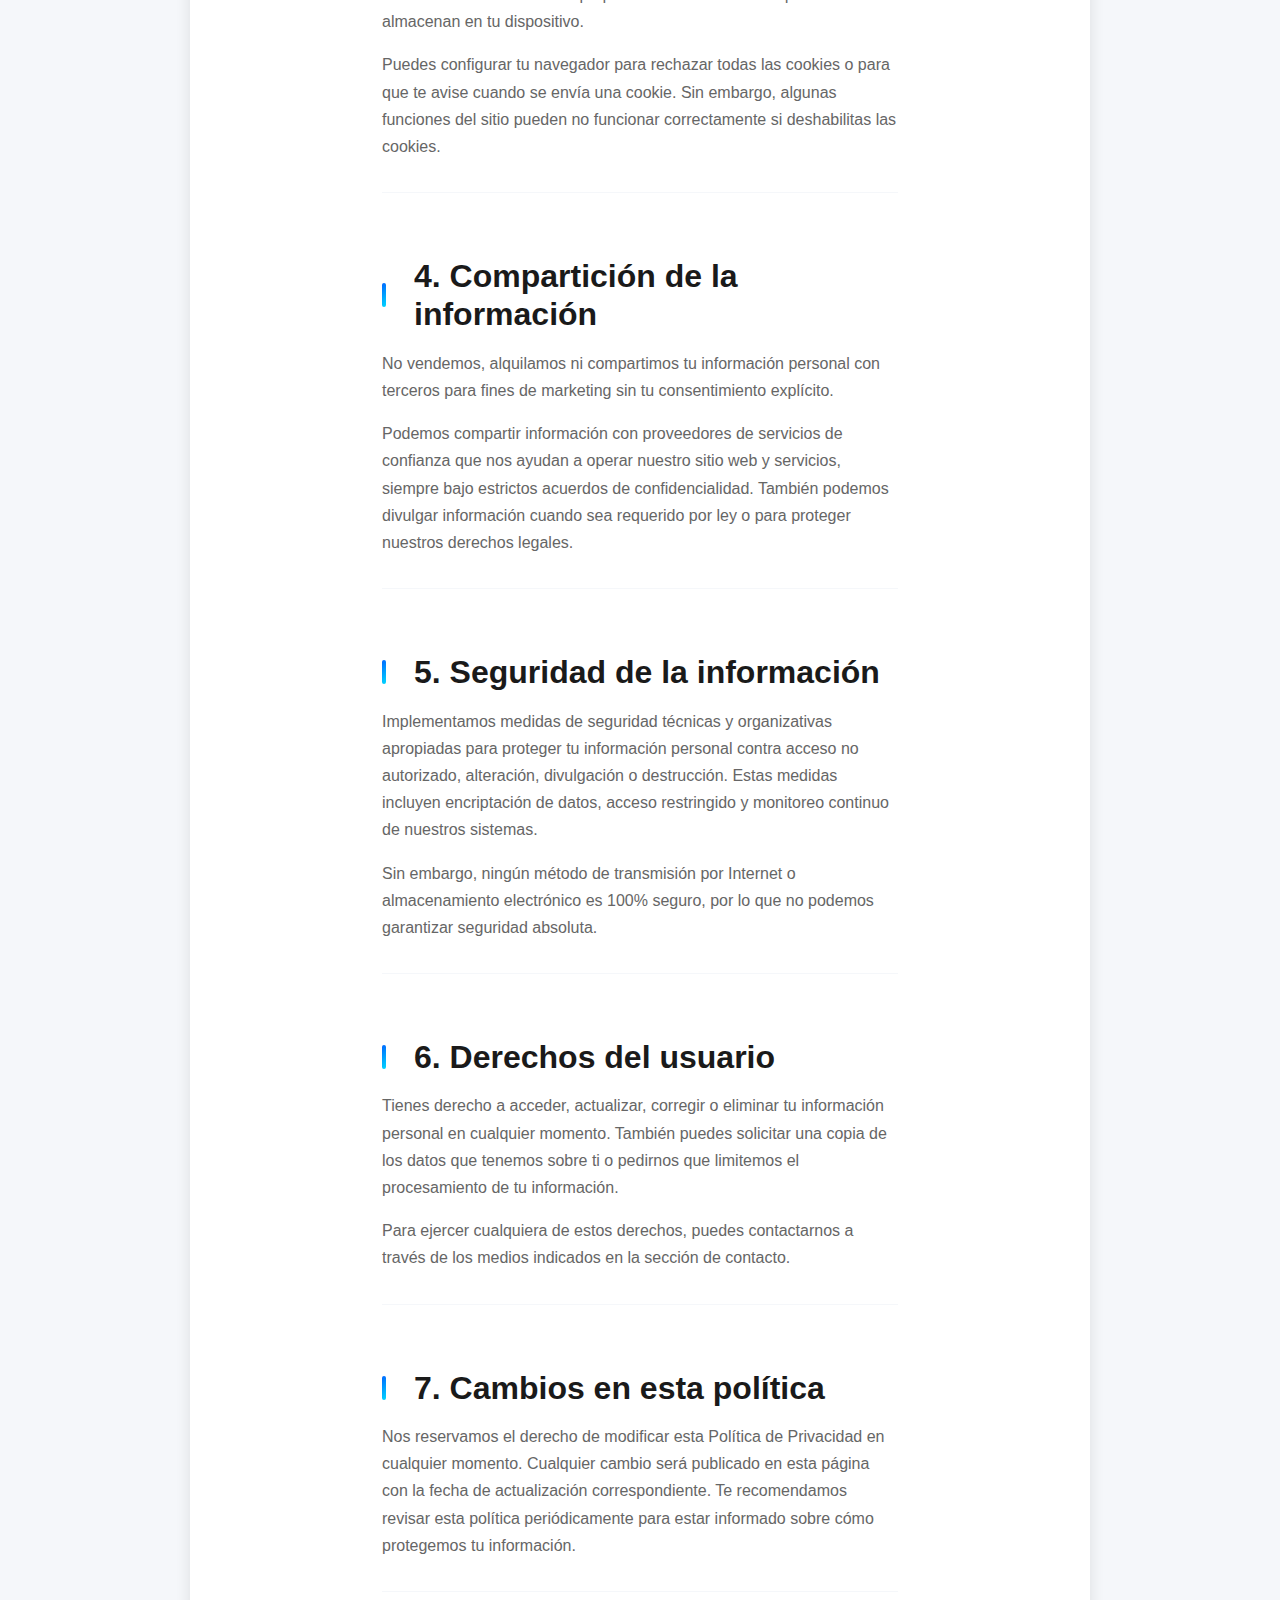
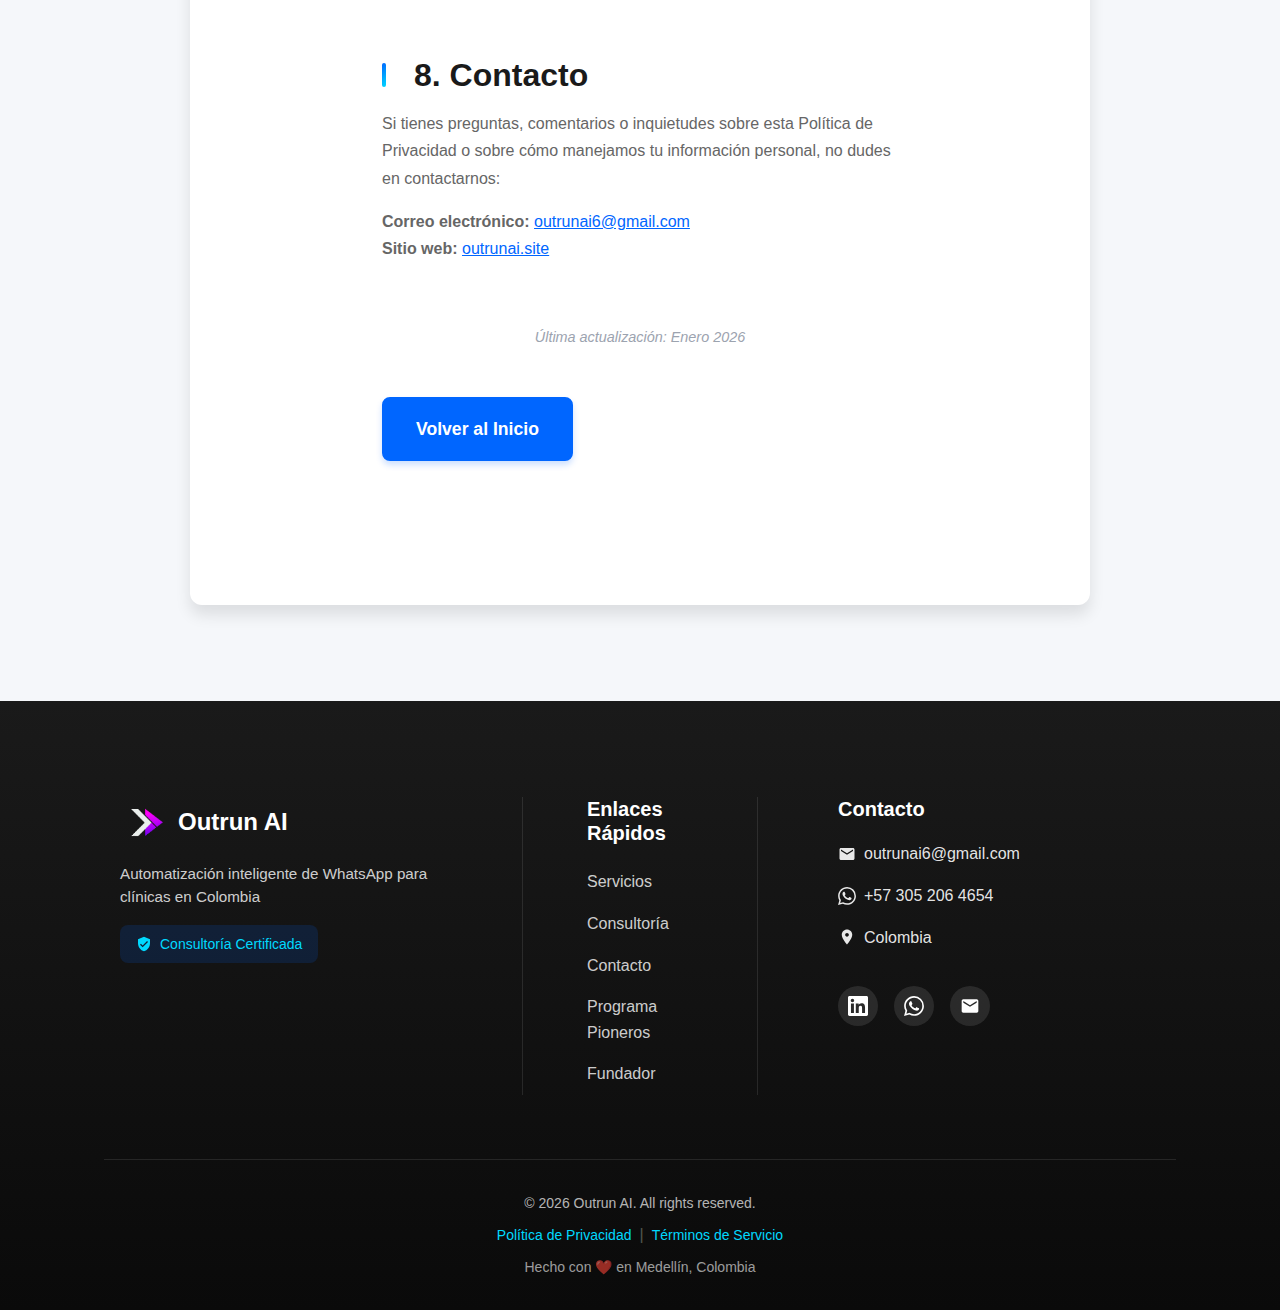
<file: privacidad.html>
<!DOCTYPE html>
<html lang="es" dir="ltr">
<head>
    <!-- Google tag (gtag.js) -->
    <script async src="https://www.googletagmanager.com/gtag/js?id=G-M6JM4FPKYH"></script>
    <script>
      window.dataLayer = window.dataLayer || [];
      function gtag(){dataLayer.push(arguments);}
      gtag('js', new Date());

      gtag('config', 'G-M6JM4FPKYH');
    </script>

    <meta charset="UTF-8">
    <meta name="viewport" content="width=device-width, initial-scale=1.0">

    <!-- SEO Meta Tags -->
    <meta name="description" content="Política de Privacidad de OutrunAI. Conoce cómo recopilamos, utilizamos y protegemos tu información personal en outrunai.site">
    <meta name="keywords" content="política de privacidad, privacidad OutrunAI, protección de datos, automatización WhatsApp">
    <meta name="author" content="Outrun AI">
    <meta name="robots" content="index, follow">

    <!-- Geo-targeting for Colombia -->
    <meta name="geo.region" content="CO">
    <meta name="geo.placename" content="Colombia">

    <!-- Open Graph Tags -->
    <meta property="og:title" content="Política de Privacidad - OutrunAI">
    <meta property="og:description" content="Conoce cómo protegemos tu privacidad y datos personales">
    <meta property="og:type" content="website">
    <meta property="og:locale" content="es_CO">
    <meta property="og:url" content="https://outrunai.site/privacidad.html">
    <meta property="og:image" content="./assets/images/logo/logo_image.webp">

    <title>Política de Privacidad - OutrunAI</title>

    <!-- Favicon -->
    <link rel="icon" type="image/png" href="./assets/images/logo/logo_image.webp">
    <link rel="apple-touch-icon" href="./assets/images/logo/logo_image.webp">

    <!-- Stylesheets -->
    <link rel="preload" href="./css/styles.css" as="style">
    <link rel="stylesheet" href="./css/styles.css">

    <!-- Structured Data for SEO -->
    <script type="application/ld+json">
    {
      "@context": "https://schema.org",
      "@type": "WebPage",
      "name": "Política de Privacidad - OutrunAI",
      "description": "Política de Privacidad de OutrunAI. Conoce cómo recopilamos, utilizamos y protegemos tu información personal.",
      "url": "https://outrunai.site/privacidad.html",
      "publisher": {
        "@type": "Organization",
        "name": "Outrun AI",
        "url": "https://outrunai.site"
      }
    }
    </script>

</head>
<body>
    <!-- Skip Link for Accessibility -->
    <a href="#main" class="skip-link">Saltar al contenido</a>

    <!-- Header -->
    <header role="banner">
        <nav aria-label="Navegación principal">
            <!-- Logo/Brand -->
            <a href="./index.html" class="nav-brand">
                <img src="./assets/images/logo/logo_image.webp" alt="Outrun AI Logo" class="nav-logo">
                Outrun AI
            </a>

            <!-- Desktop Navigation Links -->
            <ul class="nav-links">
                <li><a href="./index.html#servicios">Servicios</a></li>
                <li><a href="./index.html#consultoria">Consultoría</a></li>
                <li><a href="./index.html#contacto">Contacto</a></li>
                <li><a href="./index.html#pioneros">Programa Pioneros</a></li>
                <li><a href="./index.html#fundador">Fundador</a></li>
            </ul>

            <!-- Mobile Menu Toggle -->
            <button class="menu-toggle" aria-label="Menú de navegación" aria-expanded="false">
                <span></span>
                <span></span>
                <span></span>
            </button>
        </nav>

        <!-- Mobile Navigation -->
        <nav class="mobile-nav" aria-label="Navegación móvil">
            <ul>
                <li><a href="./index.html#servicios">Servicios</a></li>
                <li><a href="./index.html#consultoria">Consultoría</a></li>
                <li><a href="./index.html#contacto">Contacto</a></li>
                <li><a href="./index.html#pioneros">Programa Pioneros</a></li>
                <li><a href="./index.html#fundador">Fundador</a></li>
            </ul>
        </nav>
    </header>

    <!-- Main Content -->
    <main id="main" role="main">
        <section class="section privacy-section">
            <div class="container">
                <article class="privacy-container">
                    <h1 class="section-title">Política de Privacidad – OutrunAI</h1>
                    <p class="section-subtitle">En OutrunAI, respetamos tu privacidad y estamos comprometidos con la protección de tu información personal. Esta política describe cómo recopilamos, utilizamos y protegemos tus datos.</p>

                    <section class="privacy-section-item">
                        <h2>1. Información que recopilamos</h2>
                        <p>Recopilamos información que nos proporcionas directamente, como tu nombre, dirección de correo electrónico, número de teléfono y cualquier otra información que decidas compartir al utilizar nuestros servicios o contactarnos.</p>
                        <p>También recopilamos información no personal de forma automática, incluyendo el tipo de navegador, sistema operativo, dirección IP y datos sobre cómo interactúas con nuestro sitio web.</p>
                    </section>

                    <section class="privacy-section-item">
                        <h2>2. Uso de la información</h2>
                        <p>Utilizamos la información recopilada para los siguientes propósitos:</p>
                        <ul>
                            <li>Proveer, mantener y mejorar nuestros servicios de automatización</li>
                            <li>Responder a tus consultas y solicitudes de información</li>
                            <li>Mejorar tu experiencia de usuario en nuestro sitio web</li>
                            <li>Enviar comunicaciones relacionadas con nuestros servicios (con tu consentimiento)</li>
                            <li>Cumplir con obligaciones legales aplicables</li>
                        </ul>
                    </section>

                    <section class="privacy-section-item">
                        <h2>3. Cookies</h2>
                        <p>Nuestro sitio web utiliza cookies y tecnologías similares para mejorar tu experiencia de navegación, analizar el tráfico del sitio y personalizar el contenido. Las cookies son pequeños archivos de texto que se almacenan en tu dispositivo.</p>
                        <p>Puedes configurar tu navegador para rechazar todas las cookies o para que te avise cuando se envía una cookie. Sin embargo, algunas funciones del sitio pueden no funcionar correctamente si deshabilitas las cookies.</p>
                    </section>

                    <section class="privacy-section-item">
                        <h2>4. Compartición de la información</h2>
                        <p>No vendemos, alquilamos ni compartimos tu información personal con terceros para fines de marketing sin tu consentimiento explícito.</p>
                        <p>Podemos compartir información con proveedores de servicios de confianza que nos ayudan a operar nuestro sitio web y servicios, siempre bajo estrictos acuerdos de confidencialidad. También podemos divulgar información cuando sea requerido por ley o para proteger nuestros derechos legales.</p>
                    </section>

                    <section class="privacy-section-item">
                        <h2>5. Seguridad de la información</h2>
                        <p>Implementamos medidas de seguridad técnicas y organizativas apropiadas para proteger tu información personal contra acceso no autorizado, alteración, divulgación o destrucción. Estas medidas incluyen encriptación de datos, acceso restringido y monitoreo continuo de nuestros sistemas.</p>
                        <p>Sin embargo, ningún método de transmisión por Internet o almacenamiento electrónico es 100% seguro, por lo que no podemos garantizar seguridad absoluta.</p>
                    </section>

                    <section class="privacy-section-item">
                        <h2>6. Derechos del usuario</h2>
                        <p>Tienes derecho a acceder, actualizar, corregir o eliminar tu información personal en cualquier momento. También puedes solicitar una copia de los datos que tenemos sobre ti o pedirnos que limitemos el procesamiento de tu información.</p>
                        <p>Para ejercer cualquiera de estos derechos, puedes contactarnos a través de los medios indicados en la sección de contacto.</p>
                    </section>

                    <section class="privacy-section-item">
                        <h2>7. Cambios en esta política</h2>
                        <p>Nos reservamos el derecho de modificar esta Política de Privacidad en cualquier momento. Cualquier cambio será publicado en esta página con la fecha de actualización correspondiente. Te recomendamos revisar esta política periódicamente para estar informado sobre cómo protegemos tu información.</p>
                    </section>

                    <section class="privacy-section-item">
                        <h2>8. Contacto</h2>
                        <p>Si tienes preguntas, comentarios o inquietudes sobre esta Política de Privacidad o sobre cómo manejamos tu información personal, no dudes en contactarnos:</p>
                        <p>
                            <strong>Correo electrónico:</strong> <a href="mailto:outrunai6@gmail.com">outrunai6@gmail.com</a><br>
                            <strong>Sitio web:</strong> <a href="https://outrunai.site">outrunai.site</a>
                        </p>
                    </section>

                    <p class="privacy-last-updated">Última actualización: Enero 2026</p>

                    <a href="./index.html" class="btn-secondary">Volver al Inicio</a>
                </article>
            </div>
        </section>
    </main>

    <!-- Footer -->
    <footer role="contentinfo">
        <div class="container">
            <div class="footer-content">
                <!-- Company Info Column -->
                <div class="footer-column footer-company">
                    <div class="footer-brand">
                        <img src="./assets/images/logo/logo_image.webp" alt="Outrun AI Logo" class="footer-logo" width="50" height="50">
                        <span class="footer-brand-name">Outrun AI</span>
                    </div>
                    <p class="footer-tagline">Automatización inteligente de WhatsApp para clínicas en Colombia</p>
                    <div class="footer-trust-badge">
                        <svg width="16" height="16" viewBox="0 0 24 24" fill="currentColor" aria-hidden="true">
                            <path d="M12 1L3 5v6c0 5.55 3.84 10.74 9 12 5.16-1.26 9-6.45 9-12V5l-9-4zm-2 16l-4-4 1.41-1.41L10 14.17l6.59-6.59L18 9l-8 8z"/>
                        </svg>
                        <span>Consultoría Certificada</span>
                    </div>
                </div>

                <!-- Quick Links Column -->
                <div class="footer-column footer-nav-column">
                    <h3 class="footer-heading">Enlaces Rápidos</h3>
                    <nav aria-label="Enlaces rápidos del pie de página">
                        <ul class="footer-links">
                            <li><a href="./index.html#servicios">Servicios</a></li>
                            <li><a href="./index.html#consultoria">Consultoría</a></li>
                            <li><a href="./index.html#contacto">Contacto</a></li>
                            <li><a href="./index.html#pioneros">Programa Pioneros</a></li>
                            <li><a href="./index.html#fundador">Fundador</a></li>
                        </ul>
                    </nav>
                </div>

                <!-- Contact Info Column -->
                <div class="footer-column footer-contact">
                    <h3 class="footer-heading">Contacto</h3>
                    <div class="footer-contact-list">
                        <a href="mailto:outrunai6@gmail.com" class="footer-contact-item">
                            <svg width="18" height="18" viewBox="0 0 24 24" fill="currentColor" aria-hidden="true">
                                <path d="M20 4H4c-1.1 0-1.99.9-1.99 2L2 18c0 1.1.9 2 2 2h16c1.1 0 2-.9 2-2V6c0-1.1-.9-2-2-2zm0 4l-8 5-8-5V6l8 5 8-5v2z"/>
                            </svg>
                            <span>outrunai6@gmail.com</span>
                        </a>
                        <a href="https://wa.me/573052064654" target="_blank" rel="noopener noreferrer" class="footer-contact-item">
                            <svg width="18" height="18" viewBox="0 0 24 24" fill="currentColor" aria-hidden="true">
                                <path d="M17.472 14.382c-.297-.149-1.758-.867-2.03-.967-.273-.099-.471-.148-.67.15-.197.297-.767.966-.94 1.164-.173.199-.347.223-.644.075-.297-.15-1.255-.463-2.39-1.475-.883-.788-1.48-1.761-1.653-2.059-.173-.297-.018-.458.13-.606.134-.133.298-.347.446-.52.149-.174.198-.298.298-.497.099-.198.05-.371-.025-.52-.075-.149-.669-1.612-.916-2.207-.242-.579-.487-.5-.669-.51-.173-.008-.371-.01-.57-.01-.198 0-.52.074-.792.372-.272.297-1.04 1.016-1.04 2.479 0 1.462 1.065 2.875 1.213 3.074.149.198 2.096 3.2 5.077 4.487.709.306 1.262.489 1.694.625.712.227 1.36.195 1.871.118.571-.085 1.758-.719 2.006-1.413.248-.694.248-1.289.173-1.413-.074-.124-.272-.198-.57-.347m-5.421 7.403h-.004a9.87 9.87 0 01-5.031-1.378l-.361-.214-3.741.982.998-3.648-.235-.374a9.86 9.86 0 01-1.51-5.26c.001-5.45 4.436-9.884 9.888-9.884 2.64 0 5.122 1.03 6.988 2.898a9.825 9.825 0 012.893 6.994c-.003 5.45-4.437 9.884-9.885 9.884m8.413-18.297A11.815 11.815 0 0012.05 0C5.495 0 .16 5.335.157 11.892c0 2.096.547 4.142 1.588 5.945L.057 24l6.305-1.654a11.882 11.882 0 005.683 1.448h.005c6.554 0 11.89-5.335 11.893-11.893a11.821 11.821 0 00-3.48-8.413z"/>
                            </svg>
                            <span>+57 305 206 4654</span>
                        </a>
                        <div class="footer-contact-item">
                            <svg width="18" height="18" viewBox="0 0 24 24" fill="currentColor" aria-hidden="true">
                                <path d="M12 2C8.13 2 5 5.13 5 9c0 5.25 7 13 7 13s7-7.75 7-13c0-3.87-3.13-7-7-7zm0 9.5c-1.38 0-2.5-1.12-2.5-2.5s1.12-2.5 2.5-2.5 2.5 1.12 2.5 2.5-1.12 2.5-2.5 2.5z"/>
                            </svg>
                            <span>Colombia</span>
                        </div>
                    </div>

                    <!-- Social Media Links -->
                    <div class="footer-social" aria-label="Redes sociales">
                        <a href="https://www.linkedin.com/in/mauricio-hoyos-gil-264022219/" target="_blank" rel="noopener noreferrer" class="footer-social-link" aria-label="LinkedIn del fundador">
                            <svg width="20" height="20" viewBox="0 0 24 24" fill="currentColor" aria-hidden="true">
                                <path d="M20.447 20.452h-3.554v-5.569c0-1.328-.027-3.037-1.852-3.037-1.853 0-2.136 1.445-2.136 2.939v5.667H9.351V9h3.414v1.561h.046c.477-.9 1.637-1.85 3.37-1.85 3.601 0 4.267 2.37 4.267 5.455v6.286zM5.337 7.433c-1.144 0-2.063-.926-2.063-2.065 0-1.138.92-2.063 2.063-2.063 1.14 0 2.064.925 2.064 2.063 0 1.139-.925 2.065-2.064 2.065zm1.782 13.019H3.555V9h3.564v11.452zM22.225 0H1.771C.792 0 0 .774 0 1.729v20.542C0 23.227.792 24 1.771 24h20.451C23.2 24 24 23.227 24 22.271V1.729C24 .774 23.2 0 22.222 0h.003z"/>
                            </svg>
                        </a>
                        <a href="https://wa.me/573052064654" target="_blank" rel="noopener noreferrer" class="footer-social-link" aria-label="Contactar por WhatsApp">
                            <svg width="20" height="20" viewBox="0 0 24 24" fill="currentColor" aria-hidden="true">
                                <path d="M17.472 14.382c-.297-.149-1.758-.867-2.03-.967-.273-.099-.471-.148-.67.15-.197.297-.767.966-.94 1.164-.173.199-.347.223-.644.075-.297-.15-1.255-.463-2.39-1.475-.883-.788-1.48-1.761-1.653-2.059-.173-.297-.018-.458.13-.606.134-.133.298-.347.446-.52.149-.174.198-.298.298-.497.099-.198.05-.371-.025-.52-.075-.149-.669-1.612-.916-2.207-.242-.579-.487-.5-.669-.51-.173-.008-.371-.01-.57-.01-.198 0-.52.074-.792.372-.272.297-1.04 1.016-1.04 2.479 0 1.462 1.065 2.875 1.213 3.074.149.198 2.096 3.2 5.077 4.487.709.306 1.262.489 1.694.625.712.227 1.36.195 1.871.118.571-.085 1.758-.719 2.006-1.413.248-.694.248-1.289.173-1.413-.074-.124-.272-.198-.57-.347m-5.421 7.403h-.004a9.87 9.87 0 01-5.031-1.378l-.361-.214-3.741.982.998-3.648-.235-.374a9.86 9.86 0 01-1.51-5.26c.001-5.45 4.436-9.884 9.888-9.884 2.64 0 5.122 1.03 6.988 2.898a9.825 9.825 0 012.893 6.994c-.003 5.45-4.437 9.884-9.885 9.884m8.413-18.297A11.815 11.815 0 0012.05 0C5.495 0 .16 5.335.157 11.892c0 2.096.547 4.142 1.588 5.945L.057 24l6.305-1.654a11.882 11.882 0 005.683 1.448h.005c6.554 0 11.89-5.335 11.893-11.893a11.821 11.821 0 00-3.48-8.413z"/>
                            </svg>
                        </a>
                        <a href="mailto:outrunai6@gmail.com" class="footer-social-link" aria-label="Enviar correo electrónico">
                            <svg width="20" height="20" viewBox="0 0 24 24" fill="currentColor" aria-hidden="true">
                                <path d="M20 4H4c-1.1 0-1.99.9-1.99 2L2 18c0 1.1.9 2 2 2h16c1.1 0 2-.9 2-2V6c0-1.1-.9-2-2-2zm0 4l-8 5-8-5V6l8 5 8-5v2z"/>
                            </svg>
                        </a>
                    </div>
                </div>
            </div>

            <!-- Footer Bottom -->
            <div class="footer-bottom">
                <p class="footer-copyright">© 2026 Outrun AI. All rights reserved.</p>
                <div class="footer-legal">
                    <a href="./privacidad.html" aria-label="Política de Privacidad" aria-current="page">Política de Privacidad</a>
                    <span class="footer-divider">|</span>
                    <a href="#" aria-label="Términos de Servicio">Términos de Servicio</a>
                </div>
                <p class="footer-made-in">Hecho con ❤️ en Medellín, Colombia</p>
            </div>
        </div>
    </footer>

    <!-- No JavaScript Message -->
    <noscript>
        <p>Este sitio requiere JavaScript para funcionar correctamente</p>
    </noscript>

    <!-- Scripts -->
    <script src="./js/main.js"></script>
</body>
</html>
</file>
<file: css/styles.css>
/* ========================================
   Outrun AI - Main Stylesheet
   Mobile-First Responsive Design
   ======================================== */

/* CSS Reset/Normalization */
*,
*::before,
*::after {
    margin: 0;
    padding: 0;
    box-sizing: border-box;
}

html {
    scroll-behavior: smooth;
}

/* ========================================
   CSS Custom Properties (Variables)
   ======================================== */
:root {
    /* Colors */
    --primary-color: #0066FF;
    --secondary-color: #00D9FF;
    --text-dark: #1a1a1a;
    --text-light: #666666;
    --background-light: #FFFFFF;
    --background-gray: #F5F7FA;
    --success-color: #10B981;
    --error-color: #EF4444;
    --text-muted: #9CA3AF;
    
    /* Typography */
    --font-primary: 'Inter', -apple-system, BlinkMacSystemFont, 'Segoe UI', sans-serif;
    --font-secondary: 'Poppins', sans-serif;
    
    /* Layout */
    --max-width: 1200px;
    
    /* Spacing */
    --spacing-xs: 0.5rem;
    --spacing-sm: 1rem;
    --spacing-md: 2rem;
    --spacing-lg: 4rem;
    --spacing-xl: 6rem;
    
    /* Effects */
    --border-radius: 8px;
    --shadow-sm: 0 2px 4px rgba(0, 0, 0, 0.1);
    --shadow-md: 0 4px 6px rgba(0, 0, 0, 0.1);
    --shadow-lg: 0 10px 15px rgba(0, 0, 0, 0.1);
    --transition: all 0.3s ease;
}

/* ========================================
   Typography Foundation
   ======================================== */
body {
    font-family: var(--font-primary);
    font-size: 16px;
    line-height: 1.6;
    color: var(--text-dark);
    background: var(--background-light);
}

h1, h2, h3, h4, h5, h6 {
    font-family: var(--font-secondary);
    font-weight: 700;
    line-height: 1.2;
    margin-bottom: var(--spacing-sm);
}

h1 {
    font-size: clamp(2rem, 5vw, 3.5rem);
}

h2 {
    font-size: clamp(1.75rem, 4vw, 2.5rem);
}

h3 {
    font-size: clamp(1.25rem, 3vw, 1.75rem);
}

h4 {
    font-size: clamp(1.1rem, 2.5vw, 1.5rem);
}

h5 {
    font-size: clamp(1rem, 2vw, 1.25rem);
}

h6 {
    font-size: clamp(0.9rem, 1.5vw, 1rem);
}

p {
    margin-bottom: var(--spacing-sm);
}

a {
    color: var(--primary-color);
    text-decoration: none;
    transition: var(--transition);
}

a:hover {
    color: var(--secondary-color);
}

/* ========================================
   Layout Utilities
   ======================================== */
.container {
    max-width: var(--max-width);
    margin: 0 auto;
    padding: 0 var(--spacing-md);
}

.section {
    padding: var(--spacing-lg) 0;
}

.section-title {
    text-align: center;
    margin-bottom: var(--spacing-md);
    color: var(--text-dark);
}

/* ========================================
   Header Styles
   ======================================== */
header {
    position: sticky;
    top: 0;
    z-index: 1000;
    background: var(--background-light);
    box-shadow: var(--shadow-sm);
}

header nav {
    display: flex;
    justify-content: space-between;
    align-items: center;
    padding: var(--spacing-sm) var(--spacing-md);
    max-width: var(--max-width);
    margin: 0 auto;
}

/* Logo/Brand */
.nav-brand {
    display: flex;
    align-items: center;
    gap: var(--spacing-xs);
    font-size: 1.5rem;
    font-weight: 700;
    color: var(--primary-color);
    text-decoration: none;
    transition: var(--transition);
}

.nav-brand:hover {
    color: var(--secondary-color);
}

.nav-logo {
    width: 40px;
    height: 40px;
    object-fit: contain;
    border-radius: 50%;
}

/* Desktop Navigation */
.nav-links {
    display: none;
    gap: var(--spacing-md);
    list-style: none;
    font-size: 1rem;
    font-weight: 500;
    margin: 0;
    padding: 0;
}

.nav-links a {
    color: var(--text-dark);
    padding: var(--spacing-xs) var(--spacing-sm);
    border-radius: var(--border-radius);
    transition: var(--transition);
    text-decoration: none;
}

.nav-links a:hover {
    background: var(--background-gray);
    color: var(--primary-color);
}

.nav-links a[aria-current="page"] {
    background: var(--primary-color);
    color: var(--background-light);
}

/* Mobile Menu Toggle */
.menu-toggle {
    display: block;
    background: transparent;
    border: none;
    cursor: pointer;
    width: 30px;
    height: 30px;
    position: relative;
    padding: 0;
}

.menu-toggle span {
    display: block;
    width: 100%;
    height: 3px;
    background: var(--text-dark);
    margin: 5px 0;
    transition: var(--transition);
    border-radius: 2px;
}

.menu-toggle[aria-expanded="true"] span:nth-child(1) {
    transform: rotate(45deg) translate(5px, 5px);
}

.menu-toggle[aria-expanded="true"] span:nth-child(2) {
    opacity: 0;
}

.menu-toggle[aria-expanded="true"] span:nth-child(3) {
    transform: rotate(-45deg) translate(7px, -6px);
}

/* Mobile Navigation */
.mobile-nav {
    position: fixed;
    top: 60px;
    left: 0;
    width: 100%;
    background: var(--background-light);
    box-shadow: var(--shadow-lg);
    transform: translateX(-100%);
    transition: transform 0.3s ease;
    z-index: 999;
}

.mobile-nav.is-open {
    transform: translateX(0);
}

.mobile-nav ul {
    list-style: none;
    padding: var(--spacing-md);
    margin: 0;
}

.mobile-nav li {
    border-bottom: 1px solid var(--background-gray);
    padding: var(--spacing-sm) 0;
}

.mobile-nav li:last-child {
    border-bottom: none;
}

.mobile-nav a {
    color: var(--text-dark);
    text-decoration: none;
    font-weight: 500;
    display: block;
    padding: var(--spacing-xs) 0;
    transition: var(--transition);
}

.mobile-nav a:hover {
    color: var(--primary-color);
}

/* ========================================
   Section Backgrounds
   ======================================== */
#hero {
    background: linear-gradient(135deg, var(--primary-color) 0%, var(--secondary-color) 100%);
    color: var(--background-light);
    min-height: 80vh;
    display: flex;
    align-items: center;
}

#hero h1 {
    color: var(--background-light);
}

/* Hero Container Layout */
#hero .container {
    display: grid;
    grid-template-columns: 1fr;
    gap: var(--spacing-lg);
    align-items: center;
}

/* Hero Subtitle */
.hero-subtitle {
    font-size: 1.25rem;
    line-height: 1.6;
    margin-bottom: var(--spacing-md);
    color: rgba(255, 255, 255, 0.9);
    max-width: 600px;
}

/* Hero Benefits List */
.hero-benefits {
    list-style: none;
    margin: var(--spacing-md) 0;
    padding: 0;
    font-size: 1.1rem;
}

.hero-benefits li {
    padding: var(--spacing-xs) 0;
    color: var(--background-light);
    display: flex;
    align-items: center;
    gap: var(--spacing-xs);
}

/* Hero CTA Container */
.hero-cta {
    display: flex;
    gap: var(--spacing-sm);
    flex-wrap: wrap;
    margin-top: var(--spacing-lg);
}

/* Primary CTA Button */
.btn-primary {
    background: var(--background-light);
    color: var(--primary-color);
    padding: var(--spacing-sm) var(--spacing-md);
    border-radius: var(--border-radius);
    font-weight: 600;
    font-size: 1.1rem;
    border: none;
    cursor: pointer;
    transition: var(--transition);
    box-shadow: var(--shadow-md);
    text-decoration: none;
    display: inline-block;
}

.btn-primary:hover {
    transform: translateY(-2px);
    box-shadow: var(--shadow-lg);
    color: var(--primary-color);
}

.btn-primary {
    will-change: transform;
}

/* Secondary CTA Button */
.btn-secondary {
    background: transparent;
    color: var(--background-light);
    border: 2px solid var(--background-light);
    padding: var(--spacing-sm) var(--spacing-md);
    border-radius: var(--border-radius);
    font-weight: 600;
    font-size: 1.1rem;
    cursor: pointer;
    transition: var(--transition);
    text-decoration: none;
    display: inline-block;
}

.btn-secondary:hover {
    background: var(--background-light);
    color: var(--primary-color);
}

/* Hero Image */
.hero-image img {
    max-width: 100%;
    height: auto;
    display: block;
}

#servicios {
    background: var(--background-gray);
}

/* Section Subtitle */
.section-subtitle {
    text-align: center;
    max-width: 700px;
    margin: 0 auto var(--spacing-lg);
    color: var(--text-light);
    font-size: 1.1rem;
    line-height: 1.6;
}

/* Services Grid */
.services-grid {
    display: grid;
    grid-template-columns: 1fr;
    gap: var(--spacing-md);
    margin-top: var(--spacing-lg);
}

/* Service Card */
.service-card {
    background: var(--background-light);
    padding: var(--spacing-md);
    border-radius: var(--border-radius);
    box-shadow: var(--shadow-md);
    transition: var(--transition);
    display: flex;
    flex-direction: column;
    align-items: center;
    text-align: center;
}

.service-card:hover {
    transform: translateY(-5px);
    box-shadow: var(--shadow-lg);
}

/* Service Icon Container */
.service-icon {
    width: 80px;
    height: 80px;
    background: linear-gradient(135deg, var(--primary-color), var(--secondary-color));
    border-radius: 50%;
    display: flex;
    align-items: center;
    justify-content: center;
    margin-bottom: var(--spacing-sm);
}

.service-icon img {
    width: 40px;
    height: 40px;
    filter: brightness(0) invert(1);
}

/* Service Title */
.service-title {
    color: var(--text-dark);
    font-size: 1.5rem;
    margin-bottom: var(--spacing-xs);
    font-weight: 600;
}

/* Service Description */
.service-description {
    color: var(--text-light);
    font-size: 1rem;
    line-height: 1.6;
    margin-bottom: var(--spacing-sm);
}

/* Service Benefits List */
.service-benefits {
    list-style: none;
    padding: 0;
    margin: var(--spacing-sm) 0 0 0;
    width: 100%;
}

.service-benefits li {
    padding: var(--spacing-xs) 0;
    color: var(--text-dark);
    font-size: 0.95rem;
    display: flex;
    align-items: center;
    justify-content: center;
    gap: var(--spacing-xs);
}

.service-benefits li::before {
    content: "✓";
    color: var(--success-color);
    font-weight: bold;
    font-size: 1.2rem;
}

#consultoria {
    background: var(--background-light);
}

/* Consultation Content */
.consultoria-content {
    max-width: 800px;
    margin: 0 auto;
    text-align: center;
}

/* Pricing Card */
.pricing-card {
    background: var(--background-light);
    padding: var(--spacing-lg);
    border-radius: var(--border-radius);
    box-shadow: var(--shadow-lg);
    margin: var(--spacing-lg) auto;
    max-width: 500px;
    position: relative;
    border: 2px solid transparent;
    background-image: linear-gradient(var(--background-light), var(--background-light)), 
                      linear-gradient(135deg, var(--primary-color), var(--secondary-color));
    background-origin: border-box;
    background-clip: padding-box, border-box;
}

.pricing-header {
    margin-bottom: var(--spacing-md);
}

.pricing-amount {
    display: block;
    font-size: clamp(2.5rem, 5vw, 3.5rem);
    font-weight: 700;
    background: linear-gradient(135deg, var(--primary-color), var(--secondary-color));
    -webkit-background-clip: text;
    -webkit-text-fill-color: transparent;
    background-clip: text;
    margin-bottom: var(--spacing-xs);
}

.pricing-duration {
    display: block;
    color: var(--text-light);
    font-size: 1.1rem;
}

/* Included Features List */
.included-features {
    list-style: none;
    padding: 0;
    margin: var(--spacing-md) 0;
    text-align: left;
}

.included-features li {
    padding: var(--spacing-xs) 0;
    color: var(--text-dark);
    font-size: 1rem;
    display: flex;
    align-items: center;
    gap: var(--spacing-sm);
}

.included-features li::before {
    content: "✓";
    color: var(--success-color);
    font-weight: bold;
    font-size: 1.2rem;
    flex-shrink: 0;
}

/* CTA Buttons Container */
.cta-buttons {
    display: flex;
    flex-direction: column;
    gap: var(--spacing-sm);
    margin-top: var(--spacing-md);
}

.cta-buttons .btn-primary,
.cta-buttons .btn-secondary {
    width: 100%;
    text-align: center;
    justify-content: center;
}

.btn-whatsapp {
    border-color: var(--primary-color);
    color: var(--primary-color);
}

.btn-whatsapp:hover {
    background: var(--primary-color);
    color: var(--background-light);
}

/* Trust Badges */
.trust-badges {
    display: grid;
    grid-template-columns: 1fr;
    gap: var(--spacing-sm);
    margin-top: var(--spacing-lg);
}

.trust-badge {
    display: flex;
    align-items: center;
    justify-content: center;
    gap: var(--spacing-xs);
    padding: var(--spacing-sm);
    background: var(--background-gray);
    border-radius: var(--border-radius);
}

.badge-icon {
    color: var(--success-color);
    font-weight: bold;
    font-size: 1.2rem;
}

.badge-text {
    color: var(--text-dark);
    font-size: 0.95rem;
    font-weight: 500;
}

/* Pricing Card Animation */
.pricing-card {
    animation: fadeInUp 0.6s ease;
    animation-fill-mode: both;
    animation-delay: 0.2s;
}

/* ========================================
   ROI Calculator Section
   ======================================== */

.calculator-grid {
    display: grid;
    grid-template-columns: 1fr;
    gap: var(--spacing-lg);
    align-items: start;
    margin-top: var(--spacing-lg);
}

.calculator-controls {
    background: var(--background-gray);
    padding: var(--spacing-md);
    border-radius: var(--border-radius);
    box-shadow: var(--shadow-md);
}

/* Range Slider Styling */
input[type="range"] {
    width: 100%;
    height: 8px;
    border-radius: 5px;
    background: linear-gradient(to right, var(--primary-color) 0%, var(--primary-color) 50%, #e2e8f0 50%, #e2e8f0 100%);
    outline: none;
    cursor: pointer;
    -webkit-appearance: none;
    appearance: none;
    transition: opacity 0.2s;
}

input[type="range"]:hover {
    opacity: 0.9;
}

input[type="range"]:focus {
    outline: 2px solid var(--primary-color);
    outline-offset: 2px;
}

/* Webkit (Chrome, Safari, Edge) */
input[type="range"]::-webkit-slider-thumb {
    -webkit-appearance: none;
    appearance: none;
    width: 24px;
    height: 24px;
    border-radius: 50%;
    background: var(--primary-color);
    cursor: pointer;
    border: 3px solid var(--background-light);
    box-shadow: 0 2px 8px rgba(0, 102, 255, 0.3);
    transition: all 0.2s ease;
}

input[type="range"]::-webkit-slider-thumb:hover {
    transform: scale(1.15);
    box-shadow: 0 4px 12px rgba(0, 102, 255, 0.6);
}

input[type="range"]::-webkit-slider-thumb:active {
    transform: scale(1.05);
}

/* Firefox */
input[type="range"]::-moz-range-thumb {
    width: 24px;
    height: 24px;
    border-radius: 50%;
    background: var(--primary-color);
    cursor: pointer;
    border: 3px solid var(--background-light);
    box-shadow: 0 2px 8px rgba(0, 102, 255, 0.3);
    transition: all 0.2s ease;
}

input[type="range"]::-moz-range-thumb:hover {
    transform: scale(1.15);
    box-shadow: 0 4px 12px rgba(0, 102, 255, 0.6);
}

input[type="range"]::-moz-range-thumb:active {
    transform: scale(1.05);
}

/* Firefox track */
input[type="range"]::-moz-range-track {
    background: transparent;
    border: none;
}

/* Slider Labels */
.slider-labels {
    display: flex;
    justify-content: space-between;
    margin-top: 0.5rem;
    font-size: 0.9rem;
}

.slider-labels span:nth-child(2) {
    color: var(--primary-color);
    font-weight: bold;
    font-size: 1.1rem;
}

/* Loss Display Box */
.loss-display {
    margin-top: var(--spacing-md);
    padding: var(--spacing-sm);
    background: var(--background-light);
    border-left: 4px solid var(--error-color);
    border-radius: 4px;
    box-shadow: var(--shadow-sm);
}

/* Chart Wrapper */
.chart-wrapper {
    height: 300px;
    position: relative;
    background: var(--background-light);
    padding: var(--spacing-sm);
    border-radius: var(--border-radius);
    box-shadow: var(--shadow-md);
}

.chart-wrapper canvas {
    width: 100% !important;
    height: 100% !important;
}

#chartLoader {
    position: absolute;
    top: 0;
    left: 0;
    right: 0;
    bottom: 0;
    z-index: 10;
    background: var(--background-light);
    display: flex;
    align-items: center;
    justify-content: center;
    color: var(--primary-color);
    font-size: 0.9rem;
}

/* Responsive: Desktop */
@media (min-width: 768px) {
    .calculator-grid {
        grid-template-columns: 1fr 1fr;
        align-items: center;
    }

    .chart-wrapper {
        height: 350px;
    }
}

@media (min-width: 1024px) {
    .chart-wrapper {
        height: 400px;
    }
}

#contacto {
    background: var(--background-gray);
}

/* ========================================
   Contact Form Styles
   ======================================== */

.contact-form {
    max-width: 600px;
    margin: 0 auto;
    padding: var(--spacing-md);
    background: var(--background-light);
    border-radius: var(--border-radius);
    box-shadow: 0 4px 6px rgba(0, 0, 0, 0.1);
}

.form-group {
    margin-bottom: var(--spacing-md);
}

.form-group label {
    display: block;
    font-weight: 600;
    margin-bottom: var(--spacing-xs);
    color: var(--text-dark);
}

.form-group label .required {
    color: var(--error-color);
}

.form-group input,
.form-group textarea {
    width: 100%;
    padding: var(--spacing-sm);
    border: 2px solid var(--background-gray);
    border-radius: var(--border-radius);
    font-family: inherit;
    font-size: 1rem;
    transition: var(--transition);
    background: var(--background-light);
    color: var(--text-dark);
}

.form-group input:focus,
.form-group textarea:focus {
    border-color: var(--primary-color);
    outline: none;
    box-shadow: 0 0 0 3px rgba(0, 102, 255, 0.1);
}

.form-group input::placeholder,
.form-group textarea::placeholder {
    color: var(--text-muted);
}

.form-group textarea {
    resize: vertical;
    min-height: 120px;
}

/* Error States */
.form-group.error input,
.form-group.error textarea {
    border-color: var(--error-color);
}

.form-group.error input:focus,
.form-group.error textarea:focus {
    box-shadow: 0 0 0 3px rgba(239, 68, 68, 0.1);
}

.error-message {
    color: var(--error-color);
    font-size: 0.875rem;
    margin-top: var(--spacing-xs);
    display: none;
}

.form-group.error .error-message {
    display: block;
}

/* Form Status Message */
.form-message {
    padding: var(--spacing-sm) var(--spacing-md);
    border-radius: var(--border-radius);
    margin-bottom: var(--spacing-md);
    display: none;
    text-align: center;
    font-weight: 500;
}

.form-message.show {
    display: block;
}

.form-message.success {
    background: #D1FAE5;
    color: #065F46;
    border: 1px solid var(--success-color);
}

.form-message.error {
    background: #FEE2E2;
    color: #991B1B;
    border: 1px solid var(--error-color);
}

/* Submit Button */
.contact-submit {
    width: 100%;
    cursor: pointer;
    font-size: 1rem;
    font-weight: 600;
}

.contact-submit:disabled {
    opacity: 0.6;
    cursor: not-allowed;
}

/* Honeypot - Hidden from users */
.honeypot {
    position: absolute;
    left: -9999px;
    opacity: 0;
    pointer-events: none;
}

/* Responsive adjustments */
@media (min-width: 768px) {
    .contact-submit {
        width: auto;
        padding-left: var(--spacing-lg);
        padding-right: var(--spacing-lg);
    }
}

/* ========================================
   Programa de Pioneros Section
   ======================================== */

#pioneros {
    background: var(--background-light);
}

.pioneros-card {
    background: linear-gradient(135deg, var(--primary-color), #0052cc);
    padding: 3rem;
    border-radius: var(--border-radius);
    text-align: center;
    color: white;
    box-shadow: var(--shadow-lg);
    animation: fadeInUp 0.6s ease;
}

.pioneros-badge {
    display: inline-block;
    background: rgba(255, 255, 255, 0.2);
    padding: 0.5rem 1rem;
    border-radius: 20px;
    font-size: 0.875rem;
    font-weight: 600;
    letter-spacing: 0.5px;
    margin-bottom: 1rem;
}

.pioneros-title {
    font-size: 2rem;
    margin: 1.5rem 0 1rem;
    color: white;
    line-height: 1.2;
}

.pioneros-subtitle {
    font-size: 1.125rem;
    opacity: 0.9;
    max-width: 600px;
    margin: 0 auto 2rem;
    line-height: 1.6;
}

.pioneros-metrics {
    display: flex;
    justify-content: center;
    gap: 2rem;
    flex-wrap: wrap;
    margin-bottom: 2rem;
}

.pioneros-metric {
    text-align: center;
    min-width: 120px;
}

.metric-value {
    font-size: 2.5rem;
    font-weight: 800;
    line-height: 1;
    margin-bottom: 0.5rem;
}

.metric-label {
    font-size: 0.875rem;
    opacity: 0.8;
    line-height: 1.3;
}

.pioneros-cta {
    background: white;
    color: var(--primary-color);
    font-weight: 600;
    padding: 1rem 2rem;
    display: inline-block;
    transition: var(--transition);
}

.pioneros-cta:hover {
    background: var(--background-light);
    transform: translateY(-2px);
    box-shadow: 0 8px 20px rgba(0, 0, 0, 0.2);
}

/* Responsive adjustments */
@media (max-width: 768px) {
    .pioneros-card {
        padding: 2rem 1.5rem;
    }

    .pioneros-title {
        font-size: 1.5rem;
    }

    .pioneros-subtitle {
        font-size: 1rem;
    }

    .pioneros-metrics {
        gap: 1.5rem;
    }

    .metric-value {
        font-size: 2rem;
    }
}

@media (max-width: 480px) {
    .pioneros-metrics {
        flex-direction: column;
        gap: 1rem;
    }

    .pioneros-metric {
        min-width: auto;
    }
}

#fundador {
    background: var(--background-gray);
}

.founder-content {
    display: grid;
    grid-template-columns: 1fr;
    gap: var(--spacing-lg);
    align-items: center;
    max-width: 1000px;
    margin: 0 auto;
}

.founder-image {
    text-align: center;
}

.founder-image img {
    max-width: 300px;
    width: 100%;
    height: auto;
    border-radius: 50%;
    box-shadow: var(--shadow-lg);
    border: 4px solid var(--primary-color);
    object-fit: cover;
    aspect-ratio: 1/1;
}

.founder-bio {
    text-align: center;
    display: flex;
    flex-direction: column;
    gap: var(--spacing-sm);
}

.founder-bio h3 {
    font-size: clamp(1.75rem, 4vw, 2.25rem);
    color: var(--text-dark);
    margin-bottom: var(--spacing-xs);
}

.founder-role {
    font-size: 1.1rem;
    color: var(--primary-color);
    font-weight: 600;
    margin-bottom: var(--spacing-sm);
}

.founder-description {
    color: var(--text-light);
    line-height: 1.8;
    font-size: 1rem;
}

.founder-description p {
    margin-bottom: var(--spacing-sm);
}

.founder-social {
    display: flex;
    gap: var(--spacing-sm);
    justify-content: center;
    margin-top: var(--spacing-md);
    flex-wrap: wrap;
}

.social-link {
    display: inline-flex;
    align-items: center;
    gap: var(--spacing-xs);
    padding: var(--spacing-xs) var(--spacing-sm);
    background: var(--background-light);
    border: 2px solid var(--primary-color);
    border-radius: var(--border-radius);
    color: var(--primary-color);
    font-weight: 500;
    transition: var(--transition);
    text-decoration: none;
}

.social-link:hover {
    background: var(--primary-color);
    color: var(--background-light);
    transform: translateY(-2px);
    box-shadow: var(--shadow-md);
}

/* ========================================
   Footer Styles
   ======================================== */
footer {
    background: linear-gradient(180deg, var(--text-dark) 0%, #0a0a0a 100%);
    color: var(--background-light);
    padding: var(--spacing-xl) 0 var(--spacing-md);
}

/* Footer Content Grid */
.footer-content {
    display: grid;
    grid-template-columns: 1fr;
    gap: var(--spacing-lg);
    text-align: center;
}

/* Footer Column */
.footer-column {
    padding: var(--spacing-sm) 0;
}

.footer-heading {
    font-size: 1.25rem;
    font-weight: 600;
    margin-bottom: var(--spacing-sm);
    color: var(--background-light);
}

/* Company Info Column */
.footer-brand {
    display: flex;
    align-items: center;
    justify-content: center;
    gap: var(--spacing-xs);
    margin-bottom: var(--spacing-sm);
}

.footer-logo {
    width: 50px;
    height: 50px;
    border-radius: 50%;
    object-fit: cover;
}

.footer-brand-name {
    font-size: 1.5rem;
    font-weight: 700;
    color: var(--background-light);
}

.footer-tagline {
    color: rgba(255, 255, 255, 0.8);
    font-size: 0.95rem;
    margin-bottom: var(--spacing-sm);
    line-height: 1.5;
}

.footer-trust-badge {
    display: inline-flex;
    align-items: center;
    gap: var(--spacing-xs);
    background: rgba(0, 102, 255, 0.15);
    color: var(--secondary-color);
    padding: 0.5rem 1rem;
    border-radius: var(--border-radius);
    font-size: 0.875rem;
    font-weight: 500;
}

.footer-trust-badge svg {
    color: var(--secondary-color);
}

/* Quick Links Column */
.footer-links {
    list-style: none;
    padding: 0;
    margin: 0;
}

.footer-links li {
    padding: var(--spacing-xs) 0;
}

.footer-links a {
    color: rgba(255, 255, 255, 0.8);
    text-decoration: none;
    transition: var(--transition);
    display: inline-block;
}

.footer-links a:hover {
    color: var(--secondary-color);
    transform: translateX(5px);
}

/* Contact Info Column */
.footer-contact-list {
    display: flex;
    flex-direction: column;
    gap: var(--spacing-xs);
    margin-bottom: var(--spacing-md);
}

.footer-contact-item {
    display: flex;
    align-items: center;
    justify-content: center;
    gap: var(--spacing-xs);
    color: rgba(255, 255, 255, 0.9);
    text-decoration: none;
    transition: var(--transition);
    padding: 0.25rem 0;
}

a.footer-contact-item:hover {
    color: var(--secondary-color);
}

.footer-contact-item svg {
    flex-shrink: 0;
}

/* Social Media Links */
.footer-social {
    display: flex;
    justify-content: center;
    gap: var(--spacing-sm);
    margin-top: var(--spacing-sm);
}

.footer-social-link {
    width: 40px;
    height: 40px;
    border-radius: 50%;
    background: rgba(255, 255, 255, 0.1);
    display: flex;
    align-items: center;
    justify-content: center;
    color: var(--background-light);
    text-decoration: none;
    transition: var(--transition);
}

.footer-social-link:hover {
    background: var(--primary-color);
    transform: translateY(-3px);
    box-shadow: var(--shadow-md);
}

/* Footer Bottom */
.footer-bottom {
    border-top: 1px solid rgba(255, 255, 255, 0.1);
    padding-top: var(--spacing-md);
    margin-top: var(--spacing-lg);
    text-align: center;
}

.footer-copyright {
    margin: 0 0 var(--spacing-xs);
    font-size: 0.875rem;
    color: rgba(255, 255, 255, 0.7);
}

.footer-legal {
    display: flex;
    justify-content: center;
    align-items: center;
    gap: var(--spacing-xs);
    margin-bottom: var(--spacing-xs);
    flex-wrap: wrap;
}

.footer-legal a {
    color: var(--secondary-color);
    text-decoration: none;
    font-size: 0.875rem;
    transition: var(--transition);
}

.footer-legal a:hover {
    color: var(--background-light);
    text-decoration: underline;
}

.footer-divider {
    color: rgba(255, 255, 255, 0.3);
}

.footer-made-in {
    margin: var(--spacing-xs) 0 0;
    font-size: 0.875rem;
    color: rgba(255, 255, 255, 0.6);
}

/* Footer Responsive - Tablet */
@media (min-width: 768px) {
    .footer-content {
        grid-template-columns: repeat(2, 1fr);
        text-align: left;
    }

    .footer-brand {
        justify-content: flex-start;
    }

    .footer-contact-item {
        justify-content: flex-start;
    }

    .footer-social {
        justify-content: flex-start;
    }

    .footer-company {
        grid-column: 1 / -1;
    }
}

/* Footer Responsive - Desktop */
@media (min-width: 1024px) {
    .footer-content {
        grid-template-columns: 1.5fr 1fr 1.5fr;
    }

    .footer-company {
        grid-column: auto;
    }

    .footer-column {
        padding: 0 var(--spacing-sm);
    }

    .footer-nav-column {
        border-left: 1px solid rgba(255, 255, 255, 0.1);
        border-right: 1px solid rgba(255, 255, 255, 0.1);
        padding-left: var(--spacing-lg);
        padding-right: var(--spacing-lg);
    }
}

/* ========================================
   Performance Optimizations
   ======================================== */
.section {
    contain: layout;
}

img {
    max-width: 100%;
    height: auto;
    display: block;
}

/* ========================================
   Animations
   ======================================== */
@keyframes fadeInUp {
    0% {
        opacity: 0;
        transform: translateY(30px);
    }
    100% {
        opacity: 1;
        transform: translateY(0);
    }
}

/* Apply animations to hero elements */
#hero h1 {
    animation: fadeInUp 0.6s ease;
}

.hero-subtitle {
    animation: fadeInUp 0.8s ease;
}

.hero-benefits {
    animation: fadeInUp 1s ease;
}

.hero-cta {
    animation: fadeInUp 1.2s ease;
}

.hero-image img {
    animation: fadeInUp 0.8s ease;
}

/* Service Card Animations */
.service-card {
    animation: fadeInUp 0.6s ease;
    animation-fill-mode: both;
}

.service-card:nth-child(1) { animation-delay: 0.1s; }
.service-card:nth-child(2) { animation-delay: 0.2s; }
.service-card:nth-child(3) { animation-delay: 0.3s; }
.service-card:nth-child(4) { animation-delay: 0.4s; }
.service-card:nth-child(5) { animation-delay: 0.5s; }

/* Founder Section Animations */
.founder-image {
    animation: fadeInUp 0.6s ease;
    animation-fill-mode: both;
}

.founder-bio {
    animation: fadeInUp 0.8s ease;
    animation-fill-mode: both;
    animation-delay: 0.2s;
}

/* ========================================
   Media Queries - Mobile First
   ======================================== */

/* Mobile (<768px) - Default styles above */
.hero-cta {
    flex-direction: column;
}

.hero-cta .btn-primary,
.hero-cta .btn-secondary {
    width: 100%;
    text-align: center;
}

/* Tablet (768px+) */
@media (min-width: 768px) {
    .container {
        padding: 0 var(--spacing-lg);
    }
    
    .section {
        padding: var(--spacing-xl) 0;
    }
    
    /* Navigation */
    .nav-links {
        display: flex;
    }
    
    .menu-toggle {
        display: none;
    }
    
    .mobile-nav {
        display: none;
    }
    
    /* Hero */
    #hero .container {
        gap: var(--spacing-xl);
    }
    
    .hero-cta {
        flex-direction: row;
    }
    
    .hero-cta .btn-primary,
    .hero-cta .btn-secondary {
        width: auto;
    }
    
    /* Services Grid - Tablet */
    .services-grid {
        grid-template-columns: repeat(2, 1fr);
        gap: var(--spacing-lg);
    }
    
    /* Consultation - Tablet */
    .cta-buttons {
        flex-direction: row;
        justify-content: center;
    }
    
    .cta-buttons .btn-primary,
    .cta-buttons .btn-secondary {
        width: auto;
    }
    
    .trust-badges {
        grid-template-columns: repeat(3, 1fr);
    }

    /* Founder Section - Tablet */
    .founder-content {
        grid-template-columns: 1fr 1.5fr;
        gap: var(--spacing-xl);
    }
    
    .founder-bio {
        text-align: left;
    }
    
    .founder-social {
        justify-content: flex-start;
    }
    
    .founder-image img {
        max-width: 350px;
    }
}

/* Desktop (1024px+) */
@media (min-width: 1024px) {
    header nav {
        padding: var(--spacing-sm) var(--spacing-lg);
    }
    
    /* Hero grid layout */
    #hero .container {
        grid-template-columns: 1fr 1fr;
    }
    
    .hero-subtitle {
        font-size: 1.5rem;
    }
    
    .hero-benefits {
        font-size: 1.2rem;
    }
    
    /* Navigation spacing */
    .nav-links {
        gap: var(--spacing-lg);
    }
    
    /* Services Grid - Desktop */
    .services-grid {
        grid-template-columns: repeat(3, 1fr);
    }
    
    .service-card {
        padding: var(--spacing-lg);
    }
    
    /* Consultation - Desktop */
    .pricing-card {
        padding: var(--spacing-xl) var(--spacing-lg);
    }
    
    .included-features li {
        font-size: 1.1rem;
    }

    /* Founder Section - Desktop */
    .founder-content {
        gap: var(--spacing-xl) 3rem;
    }
    
    .founder-image img {
        max-width: 400px;
    }
    
    .founder-description {
        font-size: 1.1rem;
    }
}

/* Large Desktop (1440px+) */
@media (min-width: 1440px) {
    :root {
        --max-width: 1400px;
    }
}

/* ========================================
   Accessibility
   ======================================== */
@media (prefers-reduced-motion: reduce) {
    html {
        scroll-behavior: auto;
    }
    
    *,
    *::before,
    *::after {
        animation-duration: 0.01ms !important;
        animation-iteration-count: 1 !important;
        transition-duration: 0.01ms !important;
    }
}

/* Focus styles for keyboard navigation */
:focus-visible {
    outline: 2px solid var(--primary-color);
    outline-offset: 2px;
}

/* Skip link for accessibility */
.skip-link {
    position: absolute;
    top: -40px;
    left: 0;
    background: var(--primary-color);
    color: var(--background-light);
    padding: var(--spacing-xs) var(--spacing-sm);
    z-index: 9999;
}

.skip-link:focus {
    top: 0;
}

/* ========================================
   Privacy Policy Page Styles
   ======================================== */

.privacy-section {
    background: var(--background-gray);
    padding-top: var(--spacing-xl);
    padding-bottom: var(--spacing-xl);
}

/* Enhanced Privacy Container with Card Design */
.privacy-container {
    max-width: 800px;
    margin: 0 auto;
    background: var(--background-light);
    padding: var(--spacing-lg);
    border-radius: 12px;
    box-shadow: var(--shadow-lg);
    transition: var(--transition);
    animation: fadeInUp 0.6s ease;
}

.privacy-container:hover {
    box-shadow: 0 20px 25px rgba(0, 0, 0, 0.15);
    transform: translateY(-2px);
}

/* Gradient Title Styling */
.privacy-container .section-title {
    margin-bottom: var(--spacing-sm);
    background: linear-gradient(135deg, var(--primary-color), var(--secondary-color));
    -webkit-background-clip: text;
    -webkit-text-fill-color: transparent;
    background-clip: text;
    animation: fadeInUp 0.4s ease;
}

.privacy-container .section-subtitle {
    text-align: left;
    margin-bottom: var(--spacing-lg);
    font-size: 1rem;
}

/* Section Items with Staggered Animations */
.privacy-section-item {
    margin-bottom: var(--spacing-lg);
    padding-bottom: var(--spacing-md);
    border-bottom: 1px solid var(--background-gray);
    animation: fadeInUp 0.6s ease;
    animation-fill-mode: both;
}

.privacy-section-item:nth-child(1) { animation-delay: 0.1s; }
.privacy-section-item:nth-child(2) { animation-delay: 0.2s; }
.privacy-section-item:nth-child(3) { animation-delay: 0.3s; }
.privacy-section-item:nth-child(4) { animation-delay: 0.4s; }
.privacy-section-item:nth-child(5) { animation-delay: 0.5s; }
.privacy-section-item:nth-child(6) { animation-delay: 0.6s; }
.privacy-section-item:nth-child(7) { animation-delay: 0.7s; }
.privacy-section-item:nth-child(8) { animation-delay: 0.8s; }

.privacy-section-item:last-of-type {
    border-bottom: none;
    margin-bottom: var(--spacing-md);
}

/* Enhanced Heading with Gradient Sidebar */
.privacy-section-item h2 {
    font-size: 1.35rem;
    font-weight: 600;
    color: var(--text-dark);
    margin-bottom: var(--spacing-sm);
    position: relative;
    padding-left: var(--spacing-md);
}

.privacy-section-item h2::before {
    content: '';
    position: absolute;
    left: 0;
    top: 50%;
    transform: translateY(-50%);
    width: 4px;
    height: 24px;
    background: linear-gradient(135deg, var(--primary-color), var(--secondary-color));
    border-radius: 2px;
}

.privacy-section-item p {
    color: var(--text-light);
    line-height: 1.7;
    margin-bottom: var(--spacing-sm);
}

.privacy-section-item p:last-child {
    margin-bottom: 0;
}

/* Enhanced List Styles */
.privacy-section-item ul {
    list-style: disc;
    padding-left: var(--spacing-md);
    margin: var(--spacing-sm) 0;
    color: var(--text-light);
}

.privacy-section-item ul li {
    padding: var(--spacing-xs) 0;
    line-height: 1.6;
    transition: var(--transition);
}

.privacy-section-item ul li:hover {
    padding-left: var(--spacing-xs);
    color: var(--text-dark);
}

/* Enhanced Link Styles */
.privacy-section-item a {
    color: var(--primary-color);
    text-decoration: underline;
    font-weight: 500;
    transition: var(--transition);
}

.privacy-section-item a:hover {
    color: var(--secondary-color);
    text-decoration-thickness: 2px;
}

.privacy-last-updated {
    font-size: 0.9rem;
    color: var(--text-muted);
    font-style: italic;
    margin-bottom: var(--spacing-md);
    text-align: center;
}

/* Enhanced Return Button */
.privacy-container .btn-secondary {
    display: inline-block;
    margin-top: var(--spacing-sm);
    background: var(--primary-color);
    color: var(--background-light);
    border: 2px solid var(--primary-color);
    box-shadow: 0 4px 6px rgba(0, 102, 255, 0.2);
    transform: translateY(0);
    transition: all 0.3s ease;
}

.privacy-container .btn-secondary:hover {
    background: transparent;
    color: var(--primary-color);
    transform: translateY(-2px);
    box-shadow: 0 6px 12px rgba(0, 102, 255, 0.3);
}

/* Responsive adjustments for Privacy Page */
@media (min-width: 768px) {
    .privacy-container {
        max-width: 900px;
        padding: var(--spacing-xl) calc(var(--spacing-xl) * 1.5);
    }

    .privacy-section-item h2 {
        font-size: 1.75rem;
    }
}

@media (min-width: 1024px) {
    .privacy-container {
        padding: calc(var(--spacing-xl) * 1.5) calc(var(--spacing-xl) * 2);
    }

    .privacy-section-item h2 {
        font-size: 2rem;
    }
}

@media (max-width: 480px) {
    .privacy-container {
        padding: var(--spacing-md);
        margin: 0 var(--spacing-sm);
        border-radius: 8px;
    }

    .privacy-section-item h2 {
        font-size: 1.25rem;
        padding-left: var(--spacing-sm);
    }

    .privacy-section-item h2::before {
        height: 20px;
        width: 3px;
    }
}

/* Accessibility: Reduced Motion */
@media (prefers-reduced-motion: reduce) {
    .privacy-container,
    .privacy-section-item,
    .privacy-container .section-title {
        animation: none;
    }

    .privacy-container:hover {
        transform: none;
    }

    .privacy-container .btn-secondary:hover {
        transform: none;
    }
}
</file>
